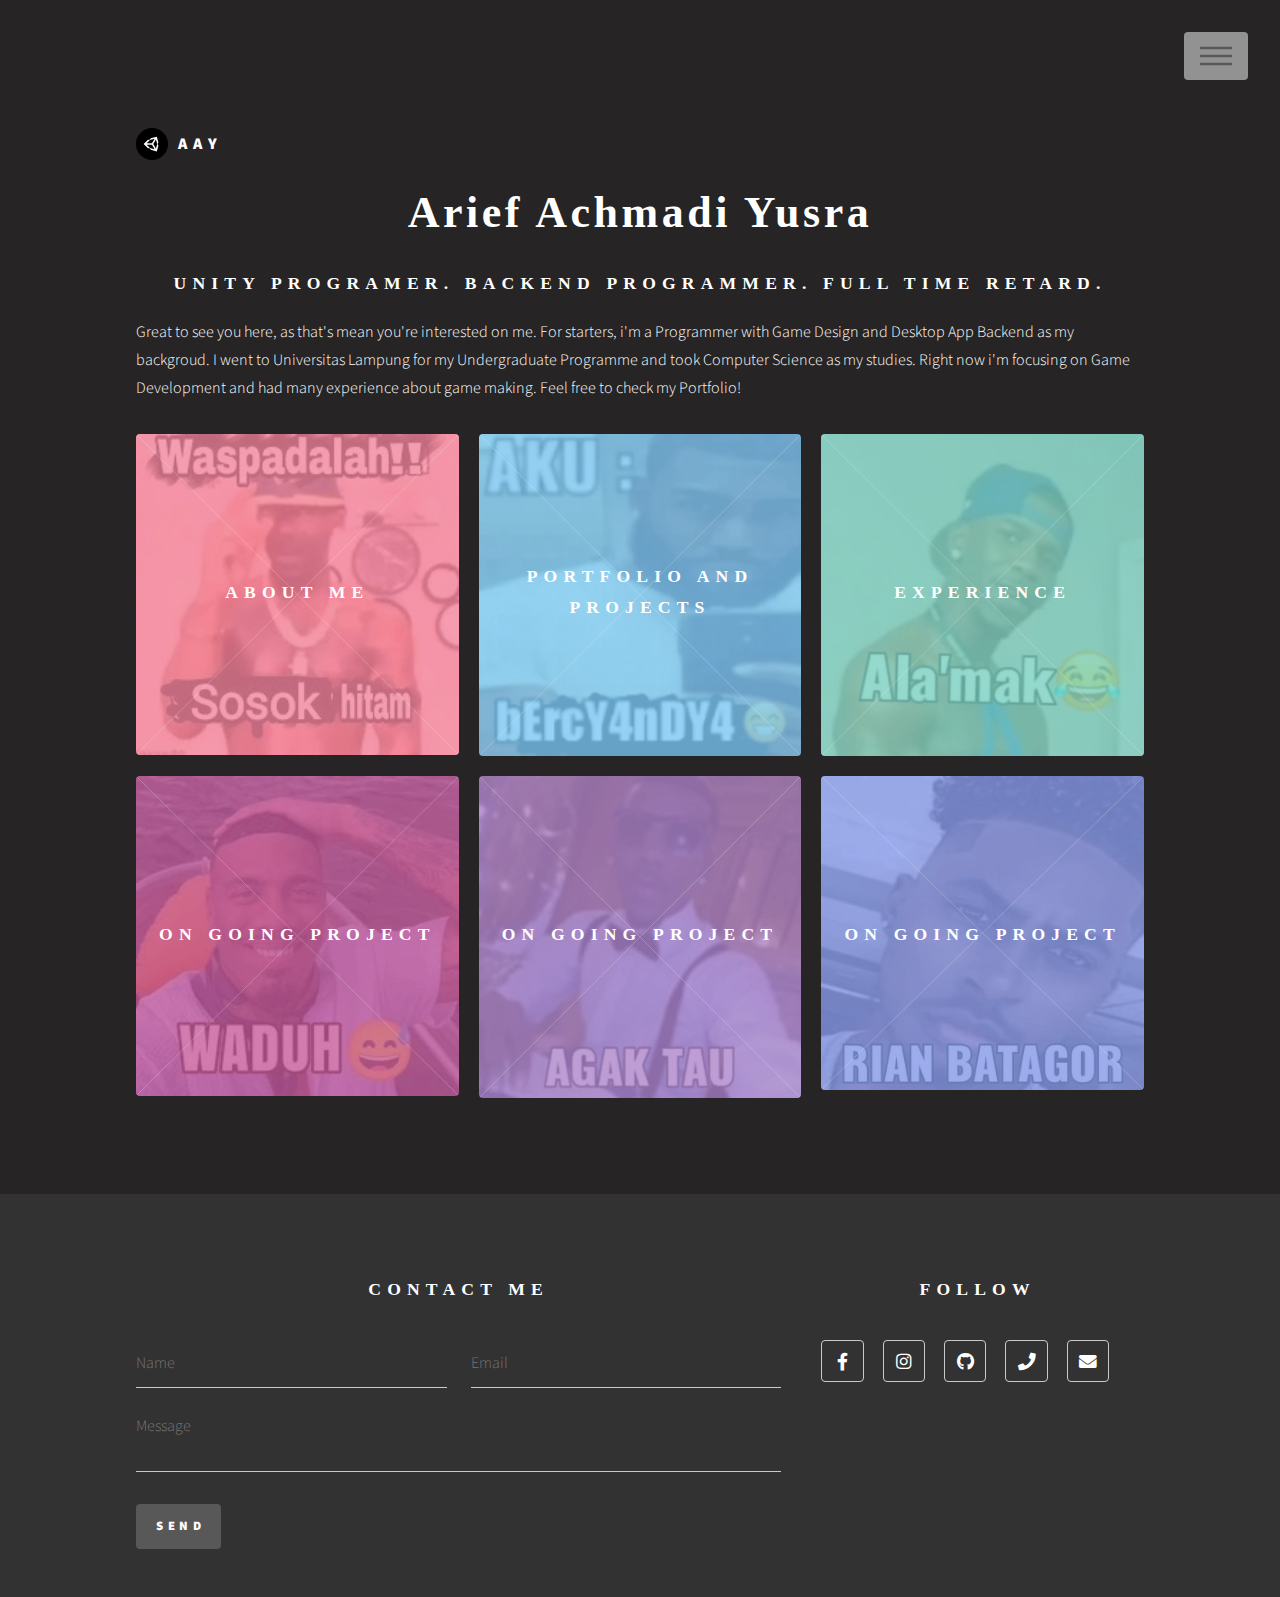
<file: index.html>
<!DOCTYPE HTML>
<!--
	Phantom by HTML5 UP
	html5up.net | @ajlkn
	Free for personal and commercial use under the CCA 3.0 license (html5up.net/license)
-->
<html>
	<head>
		<title>Arief Achmadi Yusra</title>
		<meta charset="utf-8" />
		<meta name="viewport" content="width=device-width, init	ial-scale=1, user-scalable=no" />
		<link rel="stylesheet" href="assets/css/main.css" />
		<noscript><link rel="stylesheet" href="assets/css/noscript.css" /></noscript>
	</head>
	<body class="is-preload">
		<!-- Wrapper -->
			<div id="wrapper">

				<!-- Header -->
					<header id="header">
						<div class="inner">

							<!-- Logo -->
								<a href="index.html" class="logo">
									<span class="symbol"><img src="images/logo.svg" alt="" /></span><span class="title">AAY</span>
								</a>

							<!-- Nav -->
								<nav>
									<ul>
										<li><a href="#menu">Menu</a></li>
									</ul>
								</nav>

						</div>
					</header>

				<!-- Menu -->
					<nav id="menu">
						<h2>Menu</h2>
						<ul>
							<li><a href="index.html">Home</a></li>
							<li><a href="projects.html">Projects & Portfolio</a></li>
							<li><a href="aboutme.html">About Me</a></li>
							<li><a href="experience.html">Experience</a></li>
							<!-- <li><a href="elements.html">Elements</a></li >-->
						</ul>
					</nav>

				<!-- Main -->
					<div id="main">
						<div class="inner">
							<header>
								<h1>Arief Achmadi Yusra</h1>
								<h2>Unity Programer. Backend Programmer. Full Time Retard.</h2>
								<p>Great to see you here, as that's mean you're interested on me. For starters, i'm a Programmer with Game Design and Desktop App Backend as my backgroud. I went to Universitas Lampung for my Undergraduate Programme and took Computer Science as my studies. Right now i'm focusing on Game Development and had many experience about game making. Feel free to check my Portfolio! </p>
							</header>
							<section class="tiles">
								<article class="style1">
									<span class="image">
										<img src="images/pic01.jpg" alt="" />
									</span>
									<a href="generic.html">
										<h2>About Me</h2>
										<div class="content">
											<p>Feels free if you want to know more about me</p>
										</div>
									</a>
								</article>
								<article class="style2">
									<span class="image">
										<img src="images/pic02.jpg" alt="" />
									</span>
									<a href="generic.html">
										<h2>Portfolio and Projects</h2>
										<div class="content">
											<p>See what i've done on my professional and free time</p>
										</div>
									</a>
								</article>
								<article class="style3">
									<span class="image">
										<img src="images/pic03.jpg" alt="" />
									</span>
									<a href="generic.html">
										<h2>Experience</h2>
										<div class="content">
											<p>List of my professional experience</p>
										</div>
									</a>
								</article>
								<article class="style4">
									<span class="image">
										<img src="images/pic04.jpg" alt="" />
									</span>
									<a href="generic.html">
										<h2>On Going Project</h2>
										<div class="content">
											<p>Under Development!</p>
										</div>
									</a>
								</article>
								<article class="style5">
									<span class="image">
										<img src="images/pic05.jpg" alt="" />
									</span>
									<a href="generic.html">
										<h2>On Going Project</h2>
										<div class="content">
											<p>Under Development!</p>
										</div>
									</a>
								</article>
								<article class="style6">
									<span class="image">
										<img src="images/pic06.jpg" alt="" />
									</span>
									<a href="generic.html">
										<h2>On Going Project</h2>
										<div class="content">
											<p>Under Development!</p>
										</div>
									</a>
								</article>
							</section>
						</div>
					</div>

				<!-- Footer -->
					<footer id="footer">
						<div class="inner">
							<section>
								<h2>Contact me</h2>
								<form method="post" action="#">
									<div class="fields">
										<div class="field half">
											<input type="text" name="name" id="name" placeholder="Name" />
										</div>
										<div class="field half">
											<input type="email" name="email" id="email" placeholder="Email" />
										</div>
										<div class="field">
											<textarea name="message" id="message" placeholder="Message"></textarea>
										</div>
									</div>
									<ul class="actions">
										<li><input type="submit" value="Send" class="primary" /></li>
									</ul>
								</form>
							</section>
							<section>
								<h2>Follow</h2>
								<ul class="icons">
									<li><a href="https://www.facebook.com/megumicatto/" class="icon brands style2 fa-facebook-f"><span class="label">Facebook</span></a></li>
									<li><a href="#" class="icon brands style2 fa-instagram"><span class="label">Instagram</span></a></li>
									<li><a href="https://github.com/arief4450" class="icon brands style2 fa-github"><span class="label">GitHub</span></a></li>
									<li><a href="#" class="icon solid style2 fa-phone"><span class="label">Phone</span></a></li>
									<li><a href="mailto:ariefachmadi@yahoo.co.id" class="icon solid style2 fa-envelope"><span class="label">Email</span></a></li>
								</ul>
							</section>
						</div>
					</footer>
				</div>

		<!-- Scripts -->
			<script src="assets/js/jquery.min.js"></script>
			<script src="assets/js/browser.min.js"></script>
			<script src="assets/js/breakpoints.min.js"></script>
			<script src="assets/js/util.js"></script>
			<script src="assets/js/main.js"></script>

	</body>
</html>
</file>
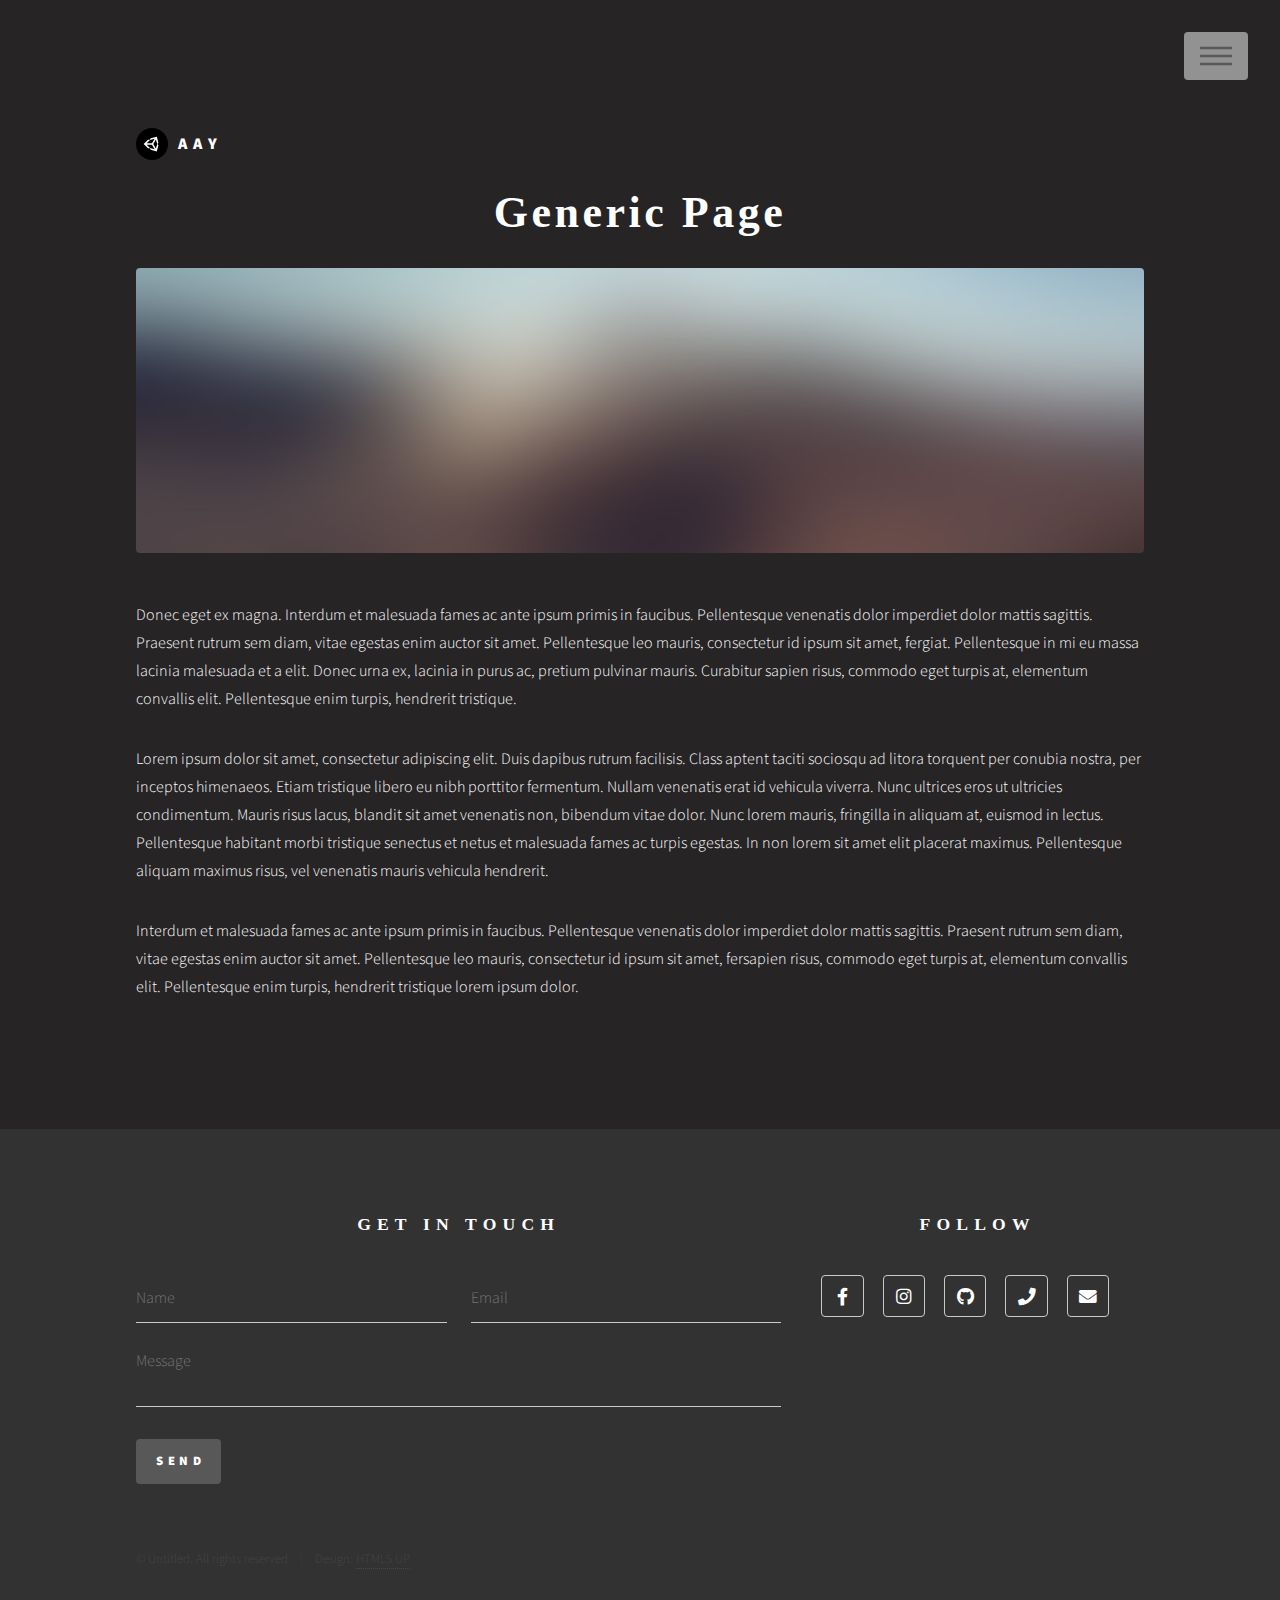
<file: aboutme.html>
<!DOCTYPE HTML>
<!--
	Phantom by HTML5 UP
	html5up.net | @ajlkn
	Free for personal and commercial use under the CCA 3.0 license (html5up.net/license)
-->
<html>
	<head>
		<title>About Me</title>
		<meta charset="utf-8" />
		<meta name="viewport" content="width=device-width, initial-scale=1, user-scalable=no" />
		<link rel="stylesheet" href="assets/css/main.css" />
		<noscript><link rel="stylesheet" href="assets/css/noscript.css" /></noscript>
	</head>
	<body class="is-preload">
		<!-- Wrapper -->
			<div id="wrapper">

				<!-- Header -->
					<header id="header">
						<div class="inner">

							<!-- Logo -->
								<a href="index.html" class="logo">
									<span class="symbol"><img src="images/logo.svg" alt="" /></span><span class="title">AAY</span>
								</a>

							<!-- Nav -->
								<nav>
									<ul>
										<li><a href="#menu">Menu</a></li>
									</ul>
								</nav>

						</div>
					</header>

				<!-- Menu -->
					<nav id="menu">
						<h2>Menu</h2>
						<ul>
							<li><a href="index.html">Home</a></li>
							<li><a href="projects.html">Projects & Portfolio</a></li>
							<li><a href="aboutme.html">About Me</a></li>
							<li><a href="experience.html">Experience</a></li>
							<!-- <li><a href="elements.html">Elements</a></li >-->
						</ul>
					</nav>

				<!-- Main -->
					<div id="main">
						<div class="inner">
							<h1>Generic Page</h1>
							<span class="image main"><img src="images/pic13.jpg" alt="" /></span>
							<p>Donec eget ex magna. Interdum et malesuada fames ac ante ipsum primis in faucibus. Pellentesque venenatis dolor imperdiet dolor mattis sagittis. Praesent rutrum sem diam, vitae egestas enim auctor sit amet. Pellentesque leo mauris, consectetur id ipsum sit amet, fergiat. Pellentesque in mi eu massa lacinia malesuada et a elit. Donec urna ex, lacinia in purus ac, pretium pulvinar mauris. Curabitur sapien risus, commodo eget turpis at, elementum convallis elit. Pellentesque enim turpis, hendrerit tristique.</p>
							<p>Lorem ipsum dolor sit amet, consectetur adipiscing elit. Duis dapibus rutrum facilisis. Class aptent taciti sociosqu ad litora torquent per conubia nostra, per inceptos himenaeos. Etiam tristique libero eu nibh porttitor fermentum. Nullam venenatis erat id vehicula viverra. Nunc ultrices eros ut ultricies condimentum. Mauris risus lacus, blandit sit amet venenatis non, bibendum vitae dolor. Nunc lorem mauris, fringilla in aliquam at, euismod in lectus. Pellentesque habitant morbi tristique senectus et netus et malesuada fames ac turpis egestas. In non lorem sit amet elit placerat maximus. Pellentesque aliquam maximus risus, vel venenatis mauris vehicula hendrerit.</p>
							<p>Interdum et malesuada fames ac ante ipsum primis in faucibus. Pellentesque venenatis dolor imperdiet dolor mattis sagittis. Praesent rutrum sem diam, vitae egestas enim auctor sit amet. Pellentesque leo mauris, consectetur id ipsum sit amet, fersapien risus, commodo eget turpis at, elementum convallis elit. Pellentesque enim turpis, hendrerit tristique lorem ipsum dolor.</p>
						</div>
					</div>

				<!-- Footer -->
					<footer id="footer">
						<div class="inner">
							<section>
								<h2>Get in touch</h2>
								<form method="post" action="#">
									<div class="fields">
										<div class="field half">
											<input type="text" name="name" id="name" placeholder="Name" />
										</div>
										<div class="field half">
											<input type="email" name="email" id="email" placeholder="Email" />
										</div>
										<div class="field">
											<textarea name="message" id="message" placeholder="Message"></textarea>
										</div>
									</div>
									<ul class="actions">
										<li><input type="submit" value="Send" class="primary" /></li>
									</ul>
								</form>
							</section>
							<section>
								<h2>Follow</h2>
								<ul class="icons">
									<li><a href="https://www.facebook.com/megumicatto/" class="icon brands style2 fa-facebook-f"><span class="label">Facebook</span></a></li>
									<li><a href="#" class="icon brands style2 fa-instagram"><span class="label">Instagram</span></a></li>
									<li><a href="https://github.com/arief4450" class="icon brands style2 fa-github"><span class="label">GitHub</span></a></li>
									<li><a href="#" class="icon solid style2 fa-phone"><span class="label">Phone</span></a></li>
									<li><a href="mailto:ariefachmadi@yahoo.co.id" class="icon solid style2 fa-envelope"><span class="label">Email</span></a></li>
								</ul>
							</section>
							<ul class="copyright">
								<li>&copy; Untitled. All rights reserved</li><li>Design: <a href="http://html5up.net">HTML5 UP</a></li>
							</ul>
						</div>
					</footer>

			</div>

		<!-- Scripts -->
			<script src="assets/js/jquery.min.js"></script>
			<script src="assets/js/browser.min.js"></script>
			<script src="assets/js/breakpoints.min.js"></script>
			<script src="assets/js/util.js"></script>
			<script src="assets/js/main.js"></script>

	</body>
</html>
</file>
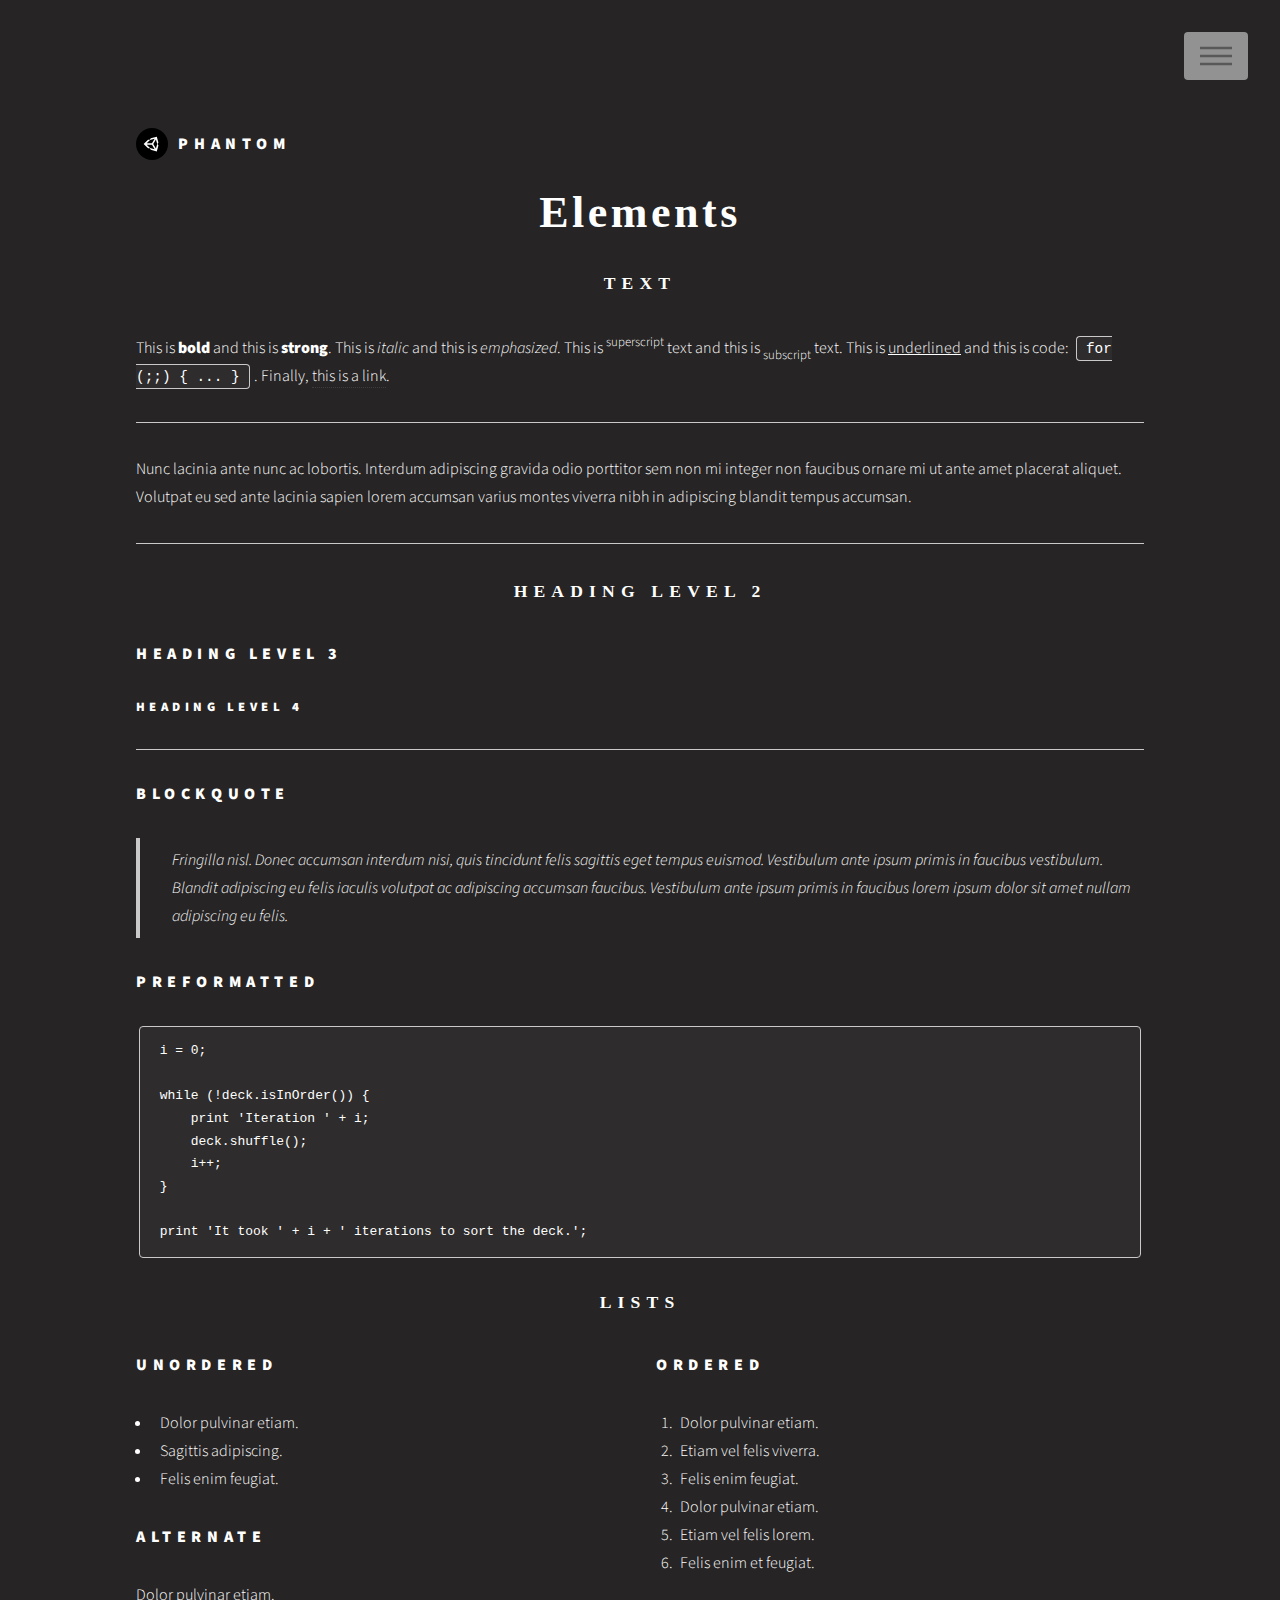
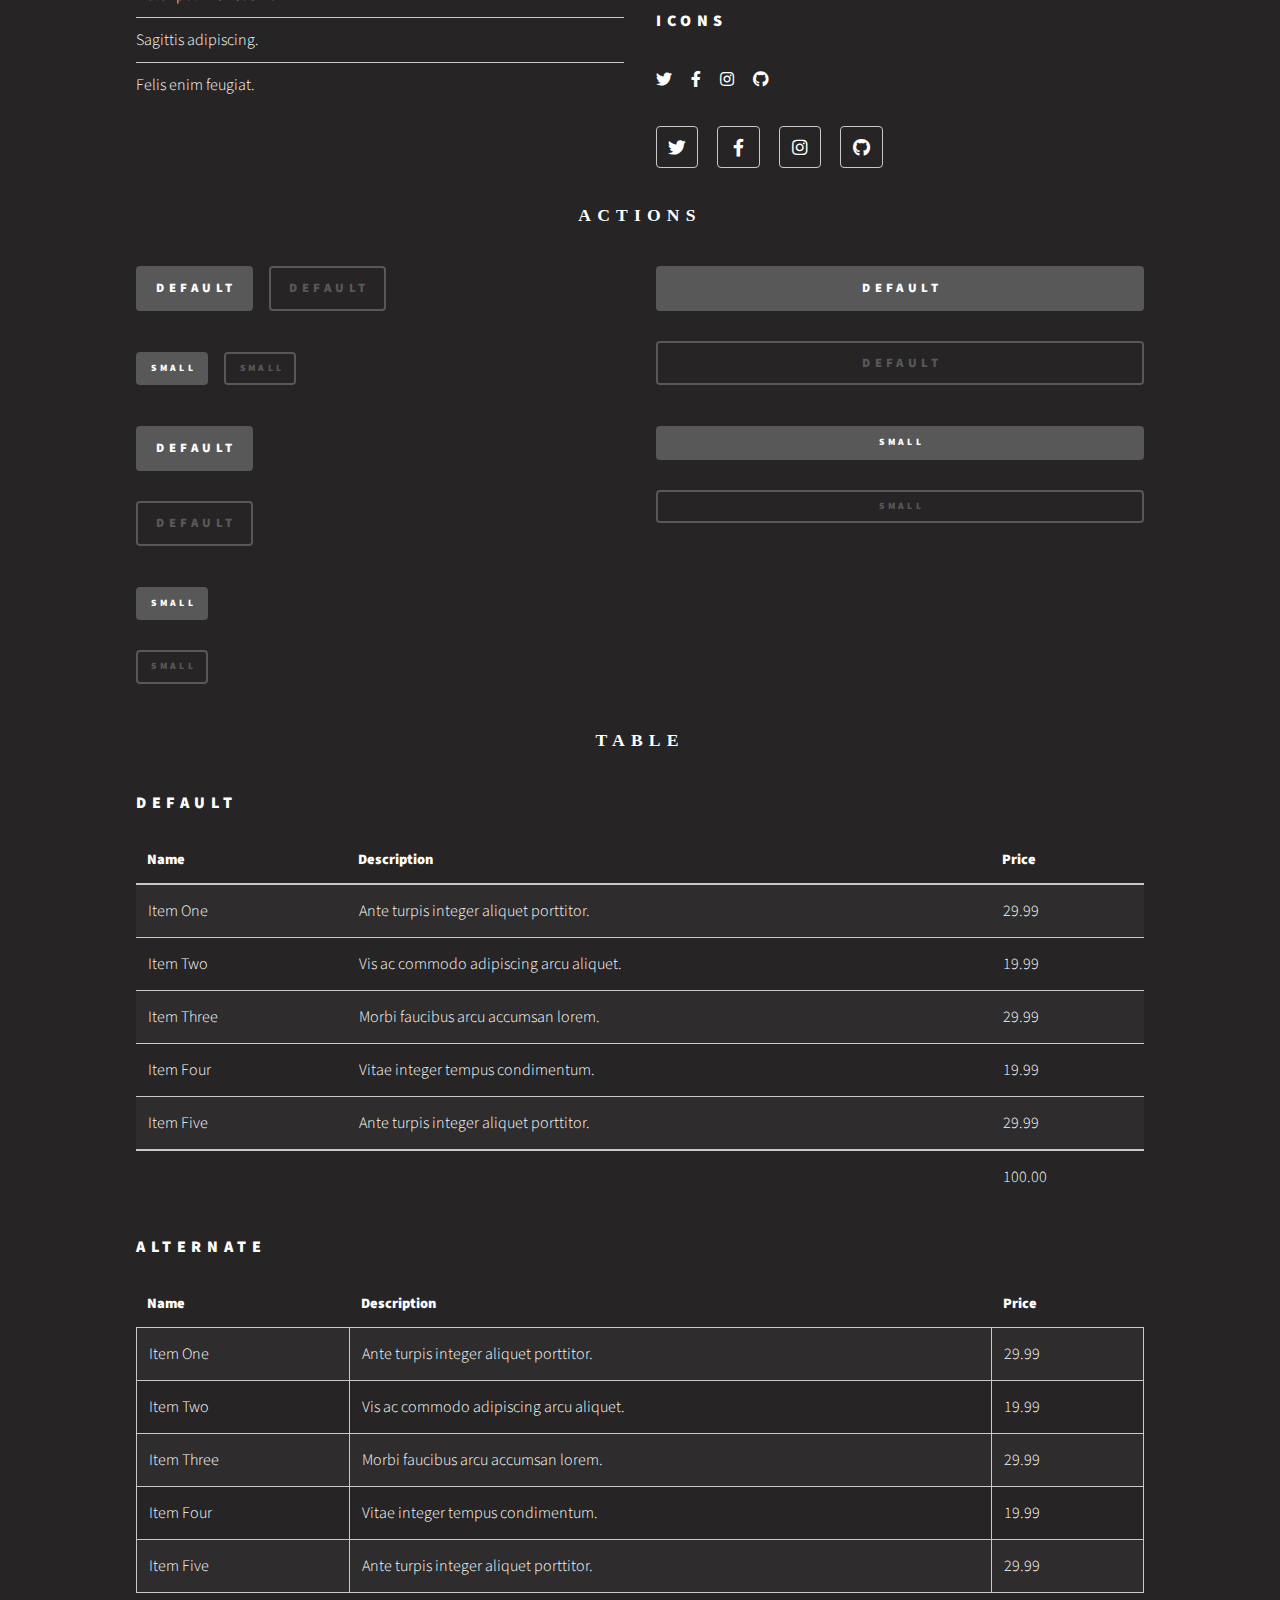
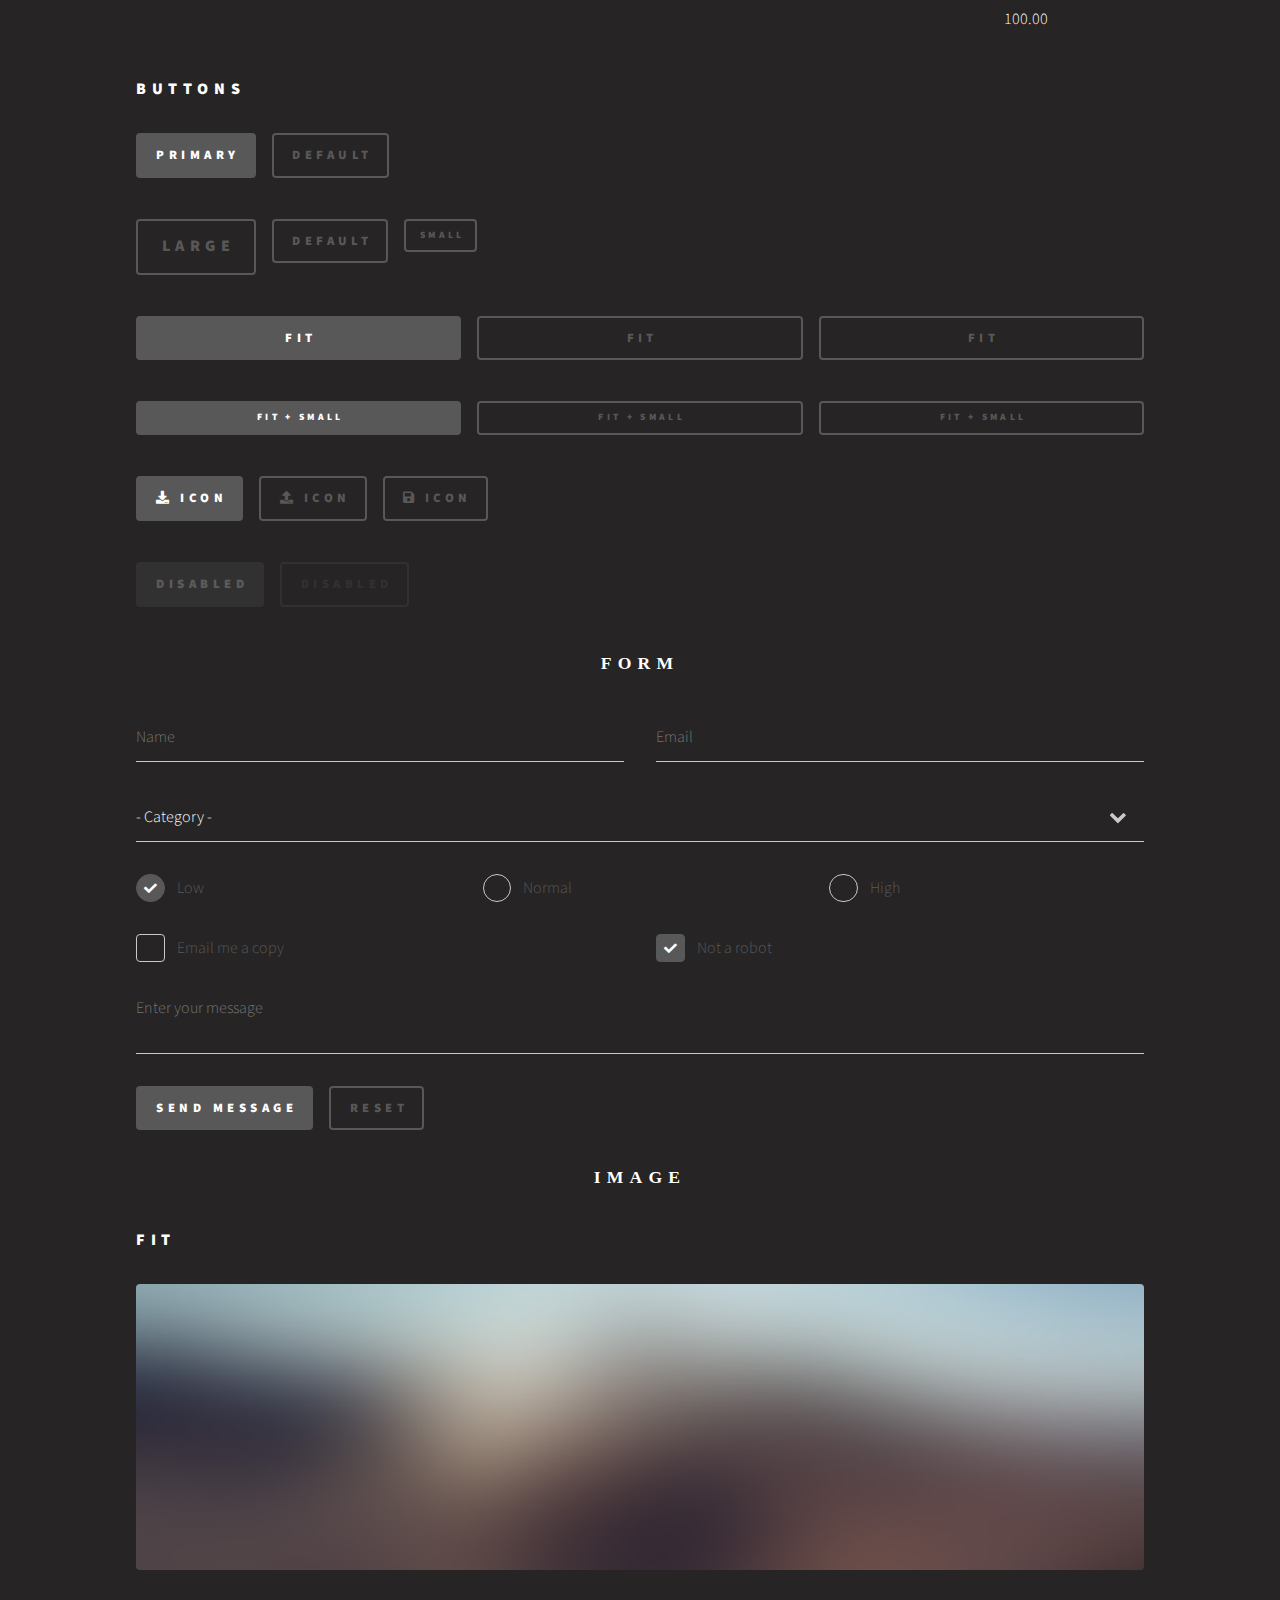
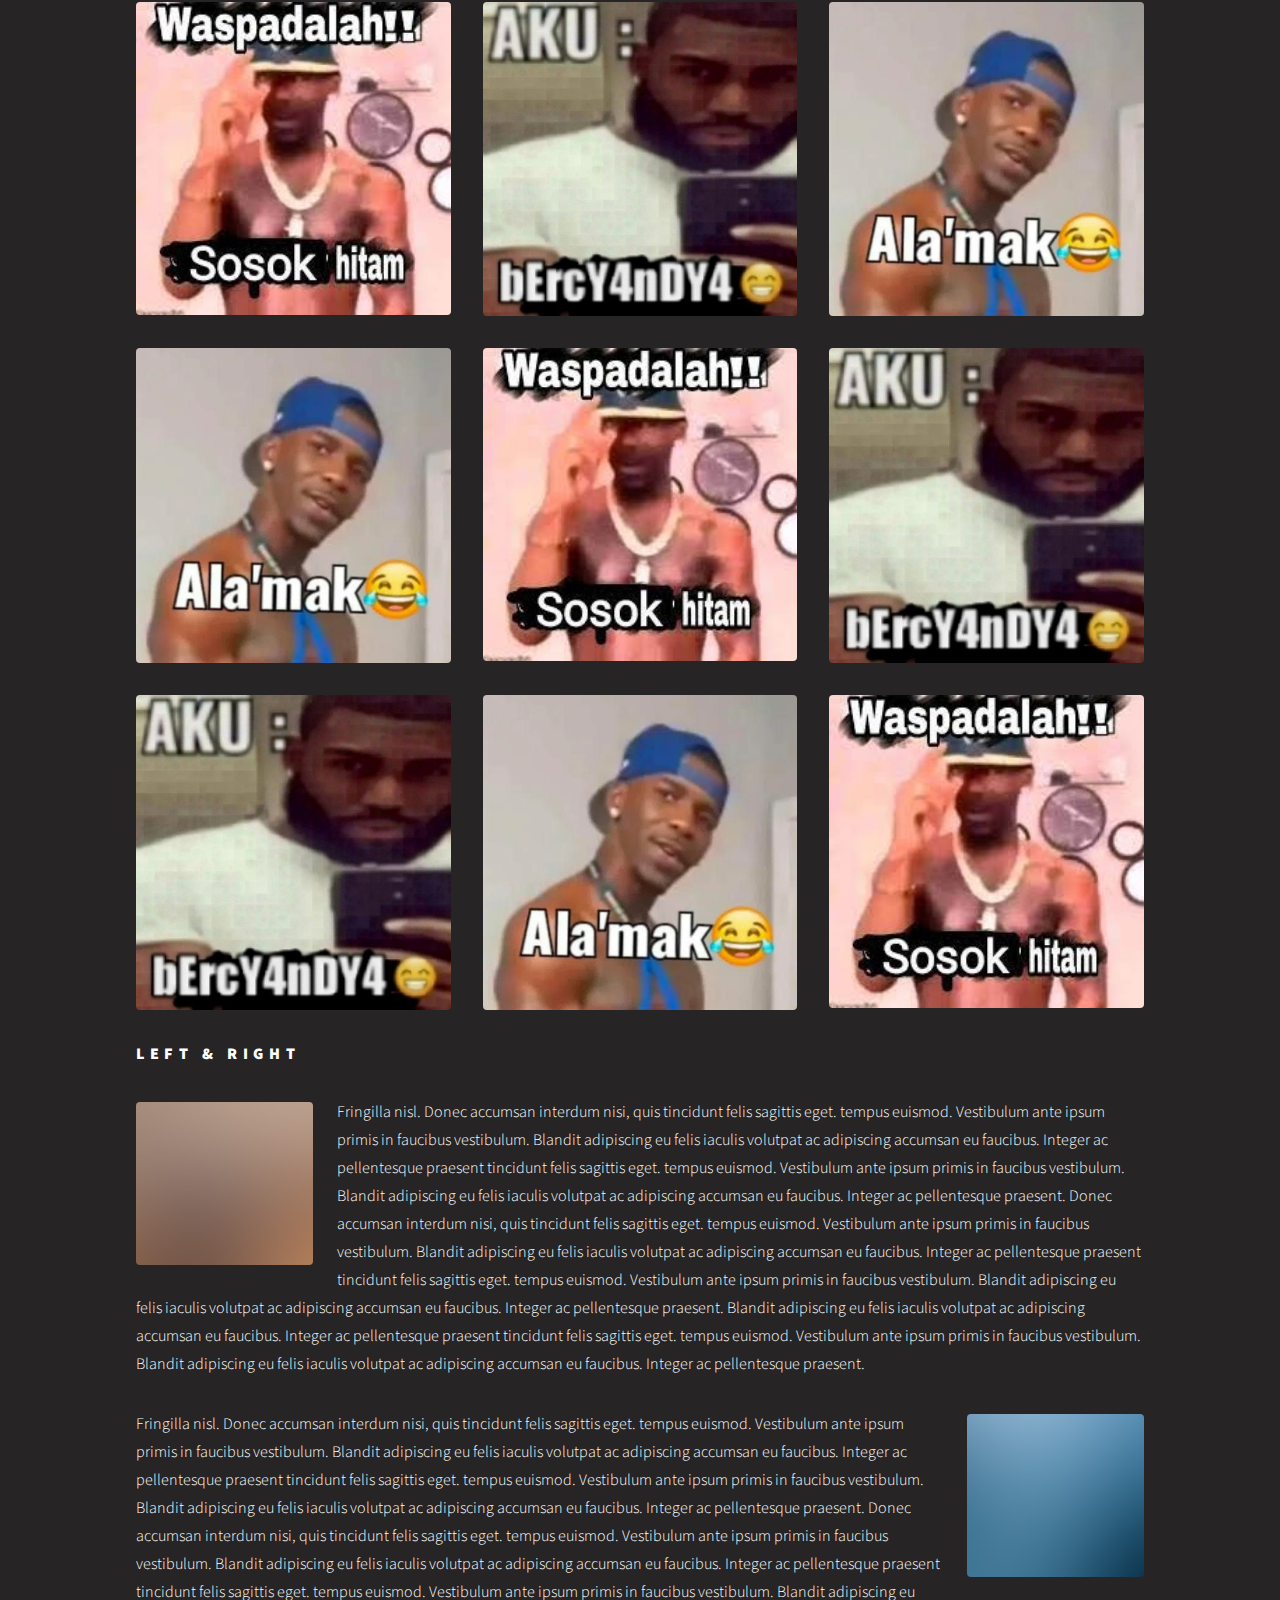
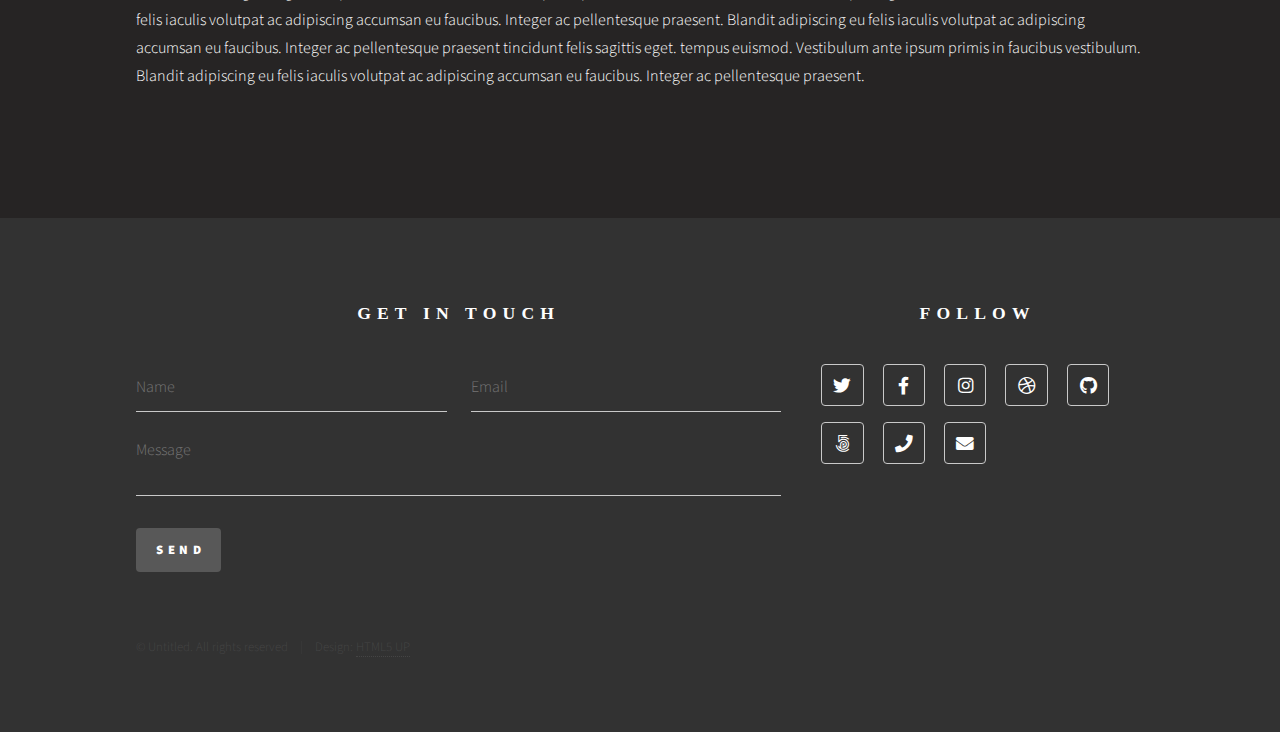
<file: elements.html>
<!DOCTYPE HTML>
<!--
	Phantom by HTML5 UP
	html5up.net | @ajlkn
	Free for personal and commercial use under the CCA 3.0 license (html5up.net/license)
-->
<html>
	<head>
		<title>Elements - Phantom by HTML5 UP</title>
		<meta charset="utf-8" />
		<meta name="viewport" content="width=device-width, initial-scale=1, user-scalable=no" />
		<link rel="stylesheet" href="assets/css/main.css" />
		<noscript><link rel="stylesheet" href="assets/css/noscript.css" /></noscript>
	</head>
	<body class="is-preload">
		<!-- Wrapper -->
			<div id="wrapper">

				<!-- Header -->
					<header id="header">
						<div class="inner">

							<!-- Logo -->
								<a href="index.html" class="logo">
									<span class="symbol"><img src="images/logo.svg" alt="" /></span><span class="title">Phantom</span>
								</a>

							<!-- Nav -->
								<nav>
									<ul>
										<li><a href="#menu">Menu</a></li>
									</ul>
								</nav>

						</div>
					</header>

				<!-- Menu -->
					<nav id="menu">
						<h2>Menu</h2>
						<ul>
							<li><a href="index.html">Home</a></li>
							<li><a href="projects.html">Projects & Portfolio</a></li>
							<li><a href="aboutme.html">About Me</a></li>
							<li><a href="experience.html">Experience</a></li>
							<!-- <li><a href="elements.html">Elements</a></li >-->
						</ul>
					</nav>

				<!-- Main -->
					<div id="main">
						<div class="inner">
							<h1>Elements</h1>

							<!-- Text -->
								<section>
									<h2>Text</h2>
									<p>This is <b>bold</b> and this is <strong>strong</strong>. This is <i>italic</i> and this is <em>emphasized</em>.
									This is <sup>superscript</sup> text and this is <sub>subscript</sub> text.
									This is <u>underlined</u> and this is code: <code>for (;;) { ... }</code>. Finally, <a href="#">this is a link</a>.</p>
									<hr />
									<p>Nunc lacinia ante nunc ac lobortis. Interdum adipiscing gravida odio porttitor sem non mi integer non faucibus ornare mi ut ante amet placerat aliquet. Volutpat eu sed ante lacinia sapien lorem accumsan varius montes viverra nibh in adipiscing blandit tempus accumsan.</p>
									<hr />
									<h2>Heading Level 2</h2>
									<h3>Heading Level 3</h3>
									<h4>Heading Level 4</h4>
									<hr />
									<h3>Blockquote</h3>
									<blockquote>Fringilla nisl. Donec accumsan interdum nisi, quis tincidunt felis sagittis eget tempus euismod. Vestibulum ante ipsum primis in faucibus vestibulum. Blandit adipiscing eu felis iaculis volutpat ac adipiscing accumsan faucibus. Vestibulum ante ipsum primis in faucibus lorem ipsum dolor sit amet nullam adipiscing eu felis.</blockquote>
									<h3>Preformatted</h3>
									<pre><code>i = 0;

while (!deck.isInOrder()) {
    print 'Iteration ' + i;
    deck.shuffle();
    i++;
}

print 'It took ' + i + ' iterations to sort the deck.';</code></pre>
								</section>

							<!-- Lists -->
								<section>
									<h2>Lists</h2>
									<div class="row">
										<div class="col-6 col-12-medium">
											<h3>Unordered</h3>
											<ul>
												<li>Dolor pulvinar etiam.</li>
												<li>Sagittis adipiscing.</li>
												<li>Felis enim feugiat.</li>
											</ul>
											<h3>Alternate</h3>
											<ul class="alt">
												<li>Dolor pulvinar etiam.</li>
												<li>Sagittis adipiscing.</li>
												<li>Felis enim feugiat.</li>
											</ul>
										</div>
										<div class="col-6 col-12-medium">
											<h3>Ordered</h3>
											<ol>
												<li>Dolor pulvinar etiam.</li>
												<li>Etiam vel felis viverra.</li>
												<li>Felis enim feugiat.</li>
												<li>Dolor pulvinar etiam.</li>
												<li>Etiam vel felis lorem.</li>
												<li>Felis enim et feugiat.</li>
											</ol>
											<h3>Icons</h3>
											<ul class="icons">
												<li><a href="#" class="icon brands style1 fa-twitter"><span class="label">Twitter</span></a></li>
												<li><a href="#" class="icon brands style1 fa-facebook-f"><span class="label">Facebook</span></a></li>
												<li><a href="#" class="icon brands style1 fa-instagram"><span class="label">Instagram</span></a></li>
												<li><a href="#" class="icon brands style1 fa-github"><span class="label">Github</span></a></li>
											</ul>
											<ul class="icons">
												<li><a href="#" class="icon brands style2 fa-twitter"><span class="label">Twitter</span></a></li>
												<li><a href="#" class="icon brands style2 fa-facebook-f"><span class="label">Facebook</span></a></li>
												<li><a href="#" class="icon brands style2 fa-instagram"><span class="label">Instagram</span></a></li>
												<li><a href="#" class="icon brands style2 fa-github"><span class="label">Github</span></a></li>
											</ul>
										</div>
									</div>
									<h2>Actions</h2>
									<div class="row">
										<div class="col-6 col-12-medium">
											<ul class="actions">
												<li><a href="#" class="button primary">Default</a></li>
												<li><a href="#" class="button">Default</a></li>
											</ul>
											<ul class="actions small">
												<li><a href="#" class="button primary small">Small</a></li>
												<li><a href="#" class="button small">Small</a></li>
											</ul>
											<ul class="actions stacked">
												<li><a href="#" class="button primary">Default</a></li>
												<li><a href="#" class="button">Default</a></li>
											</ul>
											<ul class="actions stacked">
												<li><a href="#" class="button primary small">Small</a></li>
												<li><a href="#" class="button small">Small</a></li>
											</ul>
										</div>
										<div class="col-6 col-12-medium">
											<ul class="actions stacked">
												<li><a href="#" class="button primary fit">Default</a></li>
												<li><a href="#" class="button fit">Default</a></li>
											</ul>
											<ul class="actions stacked">
												<li><a href="#" class="button primary small fit">Small</a></li>
												<li><a href="#" class="button small fit">Small</a></li>
											</ul>
										</div>
									</div>
								</section>

							<!-- Table -->
								<section>
									<h2>Table</h2>
									<h3>Default</h3>
									<div class="table-wrapper">
										<table>
											<thead>
												<tr>
													<th>Name</th>
													<th>Description</th>
													<th>Price</th>
												</tr>
											</thead>
											<tbody>
												<tr>
													<td>Item One</td>
													<td>Ante turpis integer aliquet porttitor.</td>
													<td>29.99</td>
												</tr>
												<tr>
													<td>Item Two</td>
													<td>Vis ac commodo adipiscing arcu aliquet.</td>
													<td>19.99</td>
												</tr>
												<tr>
													<td>Item Three</td>
													<td> Morbi faucibus arcu accumsan lorem.</td>
													<td>29.99</td>
												</tr>
												<tr>
													<td>Item Four</td>
													<td>Vitae integer tempus condimentum.</td>
													<td>19.99</td>
												</tr>
												<tr>
													<td>Item Five</td>
													<td>Ante turpis integer aliquet porttitor.</td>
													<td>29.99</td>
												</tr>
											</tbody>
											<tfoot>
												<tr>
													<td colspan="2"></td>
													<td>100.00</td>
												</tr>
											</tfoot>
										</table>
									</div>

									<h3>Alternate</h3>
									<div class="table-wrapper">
										<table class="alt">
											<thead>
												<tr>
													<th>Name</th>
													<th>Description</th>
													<th>Price</th>
												</tr>
											</thead>
											<tbody>
												<tr>
													<td>Item One</td>
													<td>Ante turpis integer aliquet porttitor.</td>
													<td>29.99</td>
												</tr>
												<tr>
													<td>Item Two</td>
													<td>Vis ac commodo adipiscing arcu aliquet.</td>
													<td>19.99</td>
												</tr>
												<tr>
													<td>Item Three</td>
													<td> Morbi faucibus arcu accumsan lorem.</td>
													<td>29.99</td>
												</tr>
												<tr>
													<td>Item Four</td>
													<td>Vitae integer tempus condimentum.</td>
													<td>19.99</td>
												</tr>
												<tr>
													<td>Item Five</td>
													<td>Ante turpis integer aliquet porttitor.</td>
													<td>29.99</td>
												</tr>
											</tbody>
											<tfoot>
												<tr>
													<td colspan="2"></td>
													<td>100.00</td>
												</tr>
											</tfoot>
										</table>
									</div>
								</section>

							<!-- Buttons -->
								<section>
									<h3>Buttons</h3>
									<ul class="actions">
										<li><a href="#" class="button primary">Primary</a></li>
										<li><a href="#" class="button">Default</a></li>
									</ul>
									<ul class="actions">
										<li><a href="#" class="button large">Large</a></li>
										<li><a href="#" class="button">Default</a></li>
										<li><a href="#" class="button small">Small</a></li>
									</ul>
									<ul class="actions fit">
										<li><a href="#" class="button primary fit">Fit</a></li>
										<li><a href="#" class="button fit">Fit</a></li>
										<li><a href="#" class="button fit">Fit</a></li>
									</ul>
									<ul class="actions fit small">
										<li><a href="#" class="button primary fit small">Fit + Small</a></li>
										<li><a href="#" class="button fit small">Fit + Small</a></li>
										<li><a href="#" class="button fit small">Fit + Small</a></li>
									</ul>
									<ul class="actions">
										<li><a href="#" class="button primary icon solid fa-download">Icon</a></li>
										<li><a href="#" class="button icon solid fa-upload">Icon</a></li>
										<li><a href="#" class="button icon solid fa-save">Icon</a></li>
									</ul>
									<ul class="actions">
										<li><span class="button primary disabled">Disabled</span></li>
										<li><span class="button disabled">Disabled</span></li>
									</ul>
								</section>

							<!-- Form -->
								<section>
									<h2>Form</h2>
									<form method="post" action="#">
										<div class="row gtr-uniform">
											<div class="col-6 col-12-xsmall">
												<input type="text" name="demo-name" id="demo-name" value="" placeholder="Name" />
											</div>
											<div class="col-6 col-12-xsmall">
												<input type="email" name="demo-email" id="demo-email" value="" placeholder="Email" />
											</div>
											<div class="col-12">
												<select name="demo-category" id="demo-category">
													<option value="">- Category -</option>
													<option value="1">Manufacturing</option>
													<option value="1">Shipping</option>
													<option value="1">Administration</option>
													<option value="1">Human Resources</option>
												</select>
											</div>
											<div class="col-4 col-12-small">
												<input type="radio" id="demo-priority-low" name="demo-priority" checked>
												<label for="demo-priority-low">Low</label>
											</div>
											<div class="col-4 col-12-small">
												<input type="radio" id="demo-priority-normal" name="demo-priority">
												<label for="demo-priority-normal">Normal</label>
											</div>
											<div class="col-4 col-12-small">
												<input type="radio" id="demo-priority-high" name="demo-priority">
												<label for="demo-priority-high">High</label>
											</div>
											<div class="col-6 col-12-small">
												<input type="checkbox" id="demo-copy" name="demo-copy">
												<label for="demo-copy">Email me a copy</label>
											</div>
											<div class="col-6 col-12-small">
												<input type="checkbox" id="demo-human" name="demo-human" checked>
												<label for="demo-human">Not a robot</label>
											</div>
											<div class="col-12">
												<textarea name="demo-message" id="demo-message" placeholder="Enter your message" rows="6"></textarea>
											</div>
											<div class="col-12">
												<ul class="actions">
													<li><input type="submit" value="Send Message" class="primary" /></li>
													<li><input type="reset" value="Reset" /></li>
												</ul>
											</div>
										</div>
									</form>
								</section>

							<!-- Image -->
								<section>
									<h2>Image</h2>
									<h3>Fit</h3>
									<div class="box alt">
										<div class="row gtr-uniform">
											<div class="col-12"><span class="image fit"><img src="images/pic13.jpg" alt="" /></span></div>
											<div class="col-4"><span class="image fit"><img src="images/pic01.jpg" alt="" /></span></div>
											<div class="col-4"><span class="image fit"><img src="images/pic02.jpg" alt="" /></span></div>
											<div class="col-4"><span class="image fit"><img src="images/pic03.jpg" alt="" /></span></div>
											<div class="col-4"><span class="image fit"><img src="images/pic03.jpg" alt="" /></span></div>
											<div class="col-4"><span class="image fit"><img src="images/pic01.jpg" alt="" /></span></div>
											<div class="col-4"><span class="image fit"><img src="images/pic02.jpg" alt="" /></span></div>
											<div class="col-4"><span class="image fit"><img src="images/pic02.jpg" alt="" /></span></div>
											<div class="col-4"><span class="image fit"><img src="images/pic03.jpg" alt="" /></span></div>
											<div class="col-4"><span class="image fit"><img src="images/pic01.jpg" alt="" /></span></div>
										</div>
									</div>
									<h3>Left &amp; Right</h3>
									<p><span class="image left"><img src="images/pic14.jpg" alt="" /></span>Fringilla nisl. Donec accumsan interdum nisi, quis tincidunt felis sagittis eget. tempus euismod. Vestibulum ante ipsum primis in faucibus vestibulum. Blandit adipiscing eu felis iaculis volutpat ac adipiscing accumsan eu faucibus. Integer ac pellentesque praesent tincidunt felis sagittis eget. tempus euismod. Vestibulum ante ipsum primis in faucibus vestibulum. Blandit adipiscing eu felis iaculis volutpat ac adipiscing accumsan eu faucibus. Integer ac pellentesque praesent. Donec accumsan interdum nisi, quis tincidunt felis sagittis eget. tempus euismod. Vestibulum ante ipsum primis in faucibus vestibulum. Blandit adipiscing eu felis iaculis volutpat ac adipiscing accumsan eu faucibus. Integer ac pellentesque praesent tincidunt felis sagittis eget. tempus euismod. Vestibulum ante ipsum primis in faucibus vestibulum. Blandit adipiscing eu felis iaculis volutpat ac adipiscing accumsan eu faucibus. Integer ac pellentesque praesent. Blandit adipiscing eu felis iaculis volutpat ac adipiscing accumsan eu faucibus. Integer ac pellentesque praesent tincidunt felis sagittis eget. tempus euismod. Vestibulum ante ipsum primis in faucibus vestibulum. Blandit adipiscing eu felis iaculis volutpat ac adipiscing accumsan eu faucibus. Integer ac pellentesque praesent.</p>
									<p><span class="image right"><img src="images/pic15.jpg" alt="" /></span>Fringilla nisl. Donec accumsan interdum nisi, quis tincidunt felis sagittis eget. tempus euismod. Vestibulum ante ipsum primis in faucibus vestibulum. Blandit adipiscing eu felis iaculis volutpat ac adipiscing accumsan eu faucibus. Integer ac pellentesque praesent tincidunt felis sagittis eget. tempus euismod. Vestibulum ante ipsum primis in faucibus vestibulum. Blandit adipiscing eu felis iaculis volutpat ac adipiscing accumsan eu faucibus. Integer ac pellentesque praesent. Donec accumsan interdum nisi, quis tincidunt felis sagittis eget. tempus euismod. Vestibulum ante ipsum primis in faucibus vestibulum. Blandit adipiscing eu felis iaculis volutpat ac adipiscing accumsan eu faucibus. Integer ac pellentesque praesent tincidunt felis sagittis eget. tempus euismod. Vestibulum ante ipsum primis in faucibus vestibulum. Blandit adipiscing eu felis iaculis volutpat ac adipiscing accumsan eu faucibus. Integer ac pellentesque praesent. Blandit adipiscing eu felis iaculis volutpat ac adipiscing accumsan eu faucibus. Integer ac pellentesque praesent tincidunt felis sagittis eget. tempus euismod. Vestibulum ante ipsum primis in faucibus vestibulum. Blandit adipiscing eu felis iaculis volutpat ac adipiscing accumsan eu faucibus. Integer ac pellentesque praesent.</p>
								</section>

						</div>
					</div>

				<!-- Footer -->
					<footer id="footer">
						<div class="inner">
							<section>
								<h2>Get in touch</h2>
								<form method="post" action="#">
									<div class="fields">
										<div class="field half">
											<input type="text" name="name" id="name" placeholder="Name" />
										</div>
										<div class="field half">
											<input type="email" name="email" id="email" placeholder="Email" />
										</div>
										<div class="field">
											<textarea name="message" id="message" placeholder="Message"></textarea>
										</div>
									</div>
									<ul class="actions">
										<li><input type="submit" value="Send" class="primary" /></li>
									</ul>
								</form>
							</section>
							<section>
								<h2>Follow</h2>
								<ul class="icons">
									<li><a href="#" class="icon brands style2 fa-twitter"><span class="label">Twitter</span></a></li>
									<li><a href="#" class="icon brands style2 fa-facebook-f"><span class="label">Facebook</span></a></li>
									<li><a href="#" class="icon brands style2 fa-instagram"><span class="label">Instagram</span></a></li>
									<li><a href="#" class="icon brands style2 fa-dribbble"><span class="label">Dribbble</span></a></li>
									<li><a href="#" class="icon brands style2 fa-github"><span class="label">GitHub</span></a></li>
									<li><a href="#" class="icon brands style2 fa-500px"><span class="label">500px</span></a></li>
									<li><a href="#" class="icon solid style2 fa-phone"><span class="label">Phone</span></a></li>
									<li><a href="#" class="icon solid style2 fa-envelope"><span class="label">Email</span></a></li>
								</ul>
							</section>
							<ul class="copyright">
								<li>&copy; Untitled. All rights reserved</li><li>Design: <a href="http://html5up.net">HTML5 UP</a></li>
							</ul>
						</div>
					</footer>

			</div>

		<!-- Scripts -->
			<script src="assets/js/jquery.min.js"></script>
			<script src="assets/js/browser.min.js"></script>
			<script src="assets/js/breakpoints.min.js"></script>
			<script src="assets/js/util.js"></script>
			<script src="assets/js/main.js"></script>

	</body>
</html>
</file>
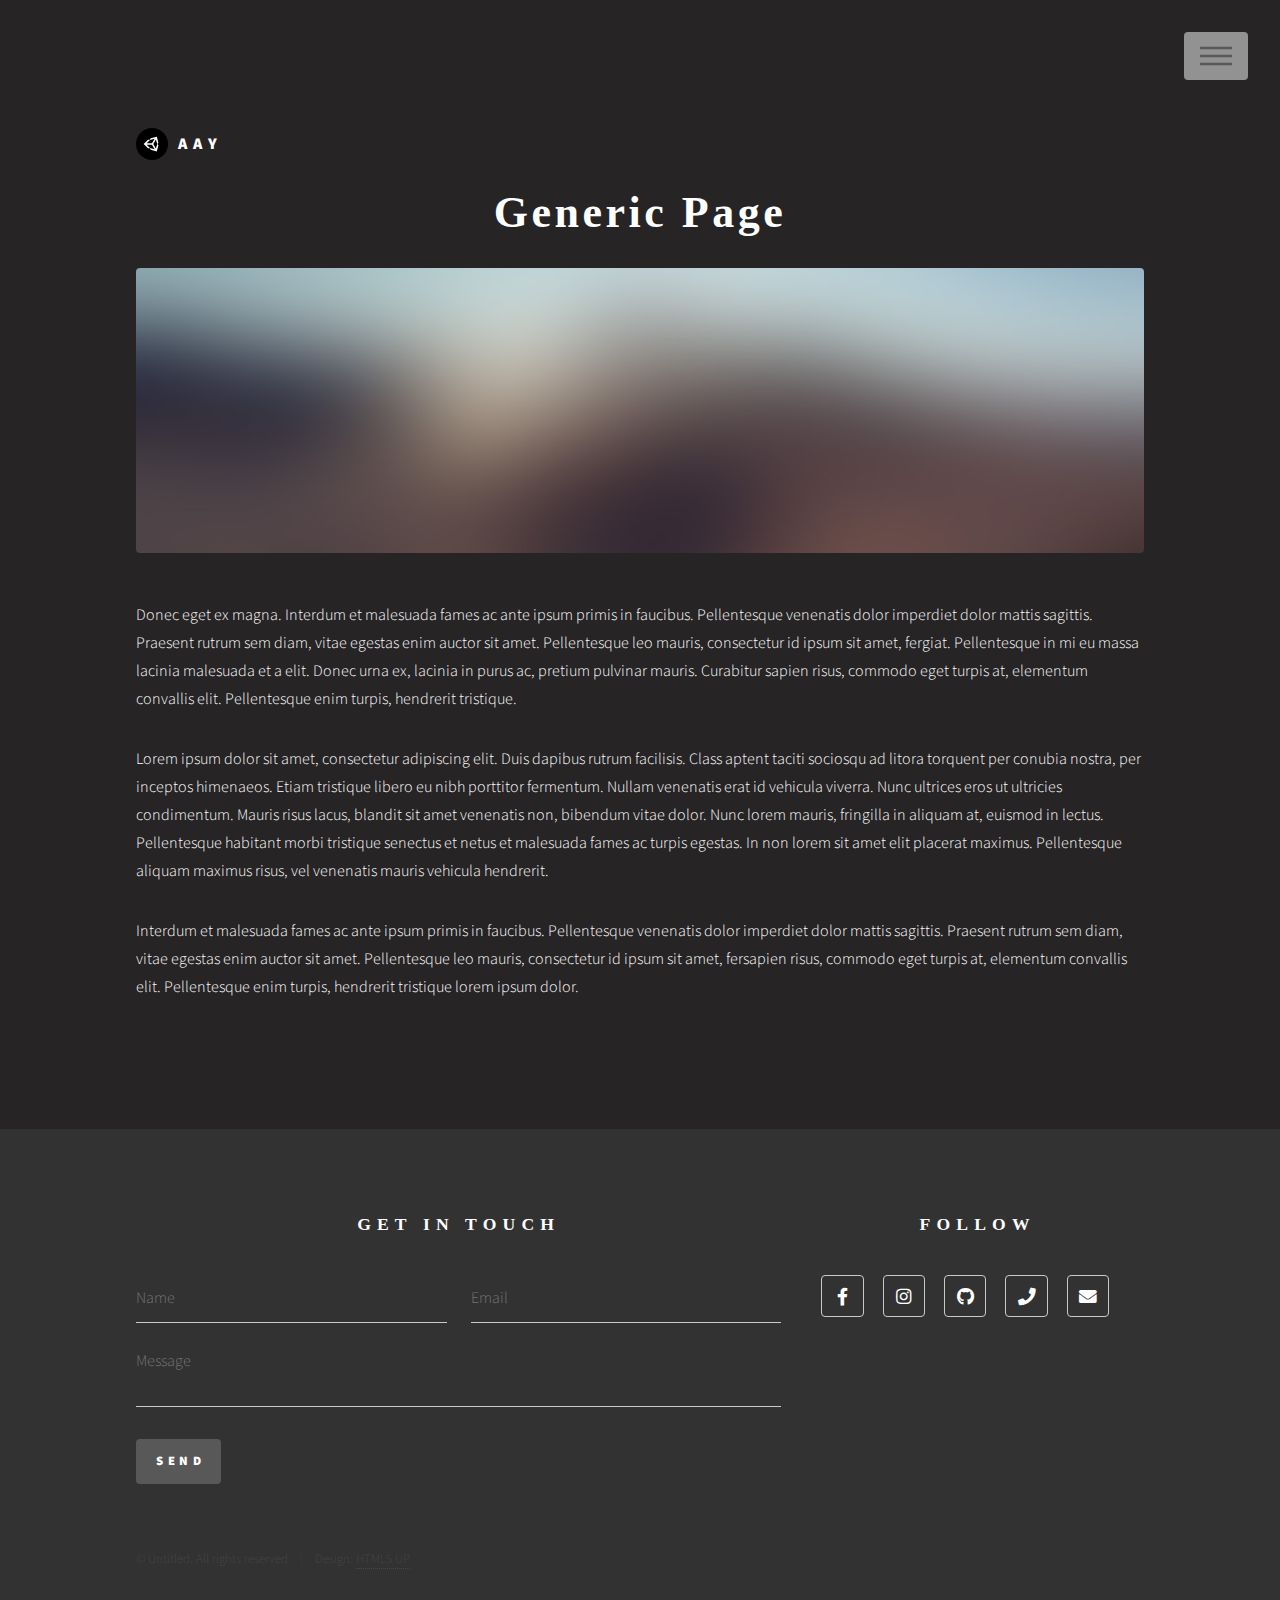
<file: experience.html>
<!DOCTYPE HTML>
<!--
	Phantom by HTML5 UP
	html5up.net | @ajlkn
	Free for personal and commercial use under the CCA 3.0 license (html5up.net/license)
-->
<html>
	<head>
		<title>Experience</title>
		<meta charset="utf-8" />
		<meta name="viewport" content="width=device-width, initial-scale=1, user-scalable=no" />
		<link rel="stylesheet" href="assets/css/main.css" />
		<noscript><link rel="stylesheet" href="assets/css/noscript.css" /></noscript>
	</head>
	<body class="is-preload">
		<!-- Wrapper -->
			<div id="wrapper">

				<!-- Header -->
					<header id="header">
						<div class="inner">

							<!-- Logo -->
								<a href="index.html" class="logo">
									<span class="symbol"><img src="images/logo.svg" alt="" /></span><span class="title">AAY</span>
								</a>

							<!-- Nav -->
								<nav>
									<ul>
										<li><a href="#menu">Menu</a></li>
									</ul>
								</nav>

						</div>
					</header>

				<!-- Menu -->
					<nav id="menu">
						<h2>Menu</h2>
						<ul>
							<li><a href="index.html">Home</a></li>
							<li><a href="projects.html">Projects & Portfolio</a></li>
							<li><a href="aboutme.html">About Me</a></li>
							<li><a href="experience.html">Experience</a></li>
							<!-- <li><a href="elements.html">Elements</a></li >-->
						</ul>
					</nav>

				<!-- Main -->
					<div id="main">
						<div class="inner">
							<h1>Generic Page</h1>
							<span class="image main"><img src="images/pic13.jpg" alt="" /></span>
							<p>Donec eget ex magna. Interdum et malesuada fames ac ante ipsum primis in faucibus. Pellentesque venenatis dolor imperdiet dolor mattis sagittis. Praesent rutrum sem diam, vitae egestas enim auctor sit amet. Pellentesque leo mauris, consectetur id ipsum sit amet, fergiat. Pellentesque in mi eu massa lacinia malesuada et a elit. Donec urna ex, lacinia in purus ac, pretium pulvinar mauris. Curabitur sapien risus, commodo eget turpis at, elementum convallis elit. Pellentesque enim turpis, hendrerit tristique.</p>
							<p>Lorem ipsum dolor sit amet, consectetur adipiscing elit. Duis dapibus rutrum facilisis. Class aptent taciti sociosqu ad litora torquent per conubia nostra, per inceptos himenaeos. Etiam tristique libero eu nibh porttitor fermentum. Nullam venenatis erat id vehicula viverra. Nunc ultrices eros ut ultricies condimentum. Mauris risus lacus, blandit sit amet venenatis non, bibendum vitae dolor. Nunc lorem mauris, fringilla in aliquam at, euismod in lectus. Pellentesque habitant morbi tristique senectus et netus et malesuada fames ac turpis egestas. In non lorem sit amet elit placerat maximus. Pellentesque aliquam maximus risus, vel venenatis mauris vehicula hendrerit.</p>
							<p>Interdum et malesuada fames ac ante ipsum primis in faucibus. Pellentesque venenatis dolor imperdiet dolor mattis sagittis. Praesent rutrum sem diam, vitae egestas enim auctor sit amet. Pellentesque leo mauris, consectetur id ipsum sit amet, fersapien risus, commodo eget turpis at, elementum convallis elit. Pellentesque enim turpis, hendrerit tristique lorem ipsum dolor.</p>
						</div>
					</div>

				<!-- Footer -->
					<footer id="footer">
						<div class="inner">
							<section>
								<h2>Get in touch</h2>
								<form method="post" action="#">
									<div class="fields">
										<div class="field half">
											<input type="text" name="name" id="name" placeholder="Name" />
										</div>
										<div class="field half">
											<input type="email" name="email" id="email" placeholder="Email" />
										</div>
										<div class="field">
											<textarea name="message" id="message" placeholder="Message"></textarea>
										</div>
									</div>
									<ul class="actions">
										<li><input type="submit" value="Send" class="primary" /></li>
									</ul>
								</form>
							</section>
							<section>
								<h2>Follow</h2>
								<ul class="icons">
									<li><a href="https://www.facebook.com/megumicatto/" class="icon brands style2 fa-facebook-f"><span class="label">Facebook</span></a></li>
									<li><a href="#" class="icon brands style2 fa-instagram"><span class="label">Instagram</span></a></li>
									<li><a href="https://github.com/arief4450" class="icon brands style2 fa-github"><span class="label">GitHub</span></a></li>
									<li><a href="#" class="icon solid style2 fa-phone"><span class="label">Phone</span></a></li>
									<li><a href="mailto:ariefachmadi@yahoo.co.id" class="icon solid style2 fa-envelope"><span class="label">Email</span></a></li>
								</ul>
							</section>
							<ul class="copyright">
								<li>&copy; Untitled. All rights reserved</li><li>Design: <a href="http://html5up.net">HTML5 UP</a></li>
							</ul>
						</div>
					</footer>

			</div>

		<!-- Scripts -->
			<script src="assets/js/jquery.min.js"></script>
			<script src="assets/js/browser.min.js"></script>
			<script src="assets/js/breakpoints.min.js"></script>
			<script src="assets/js/util.js"></script>
			<script src="assets/js/main.js"></script>

	</body>
</html>
</file>
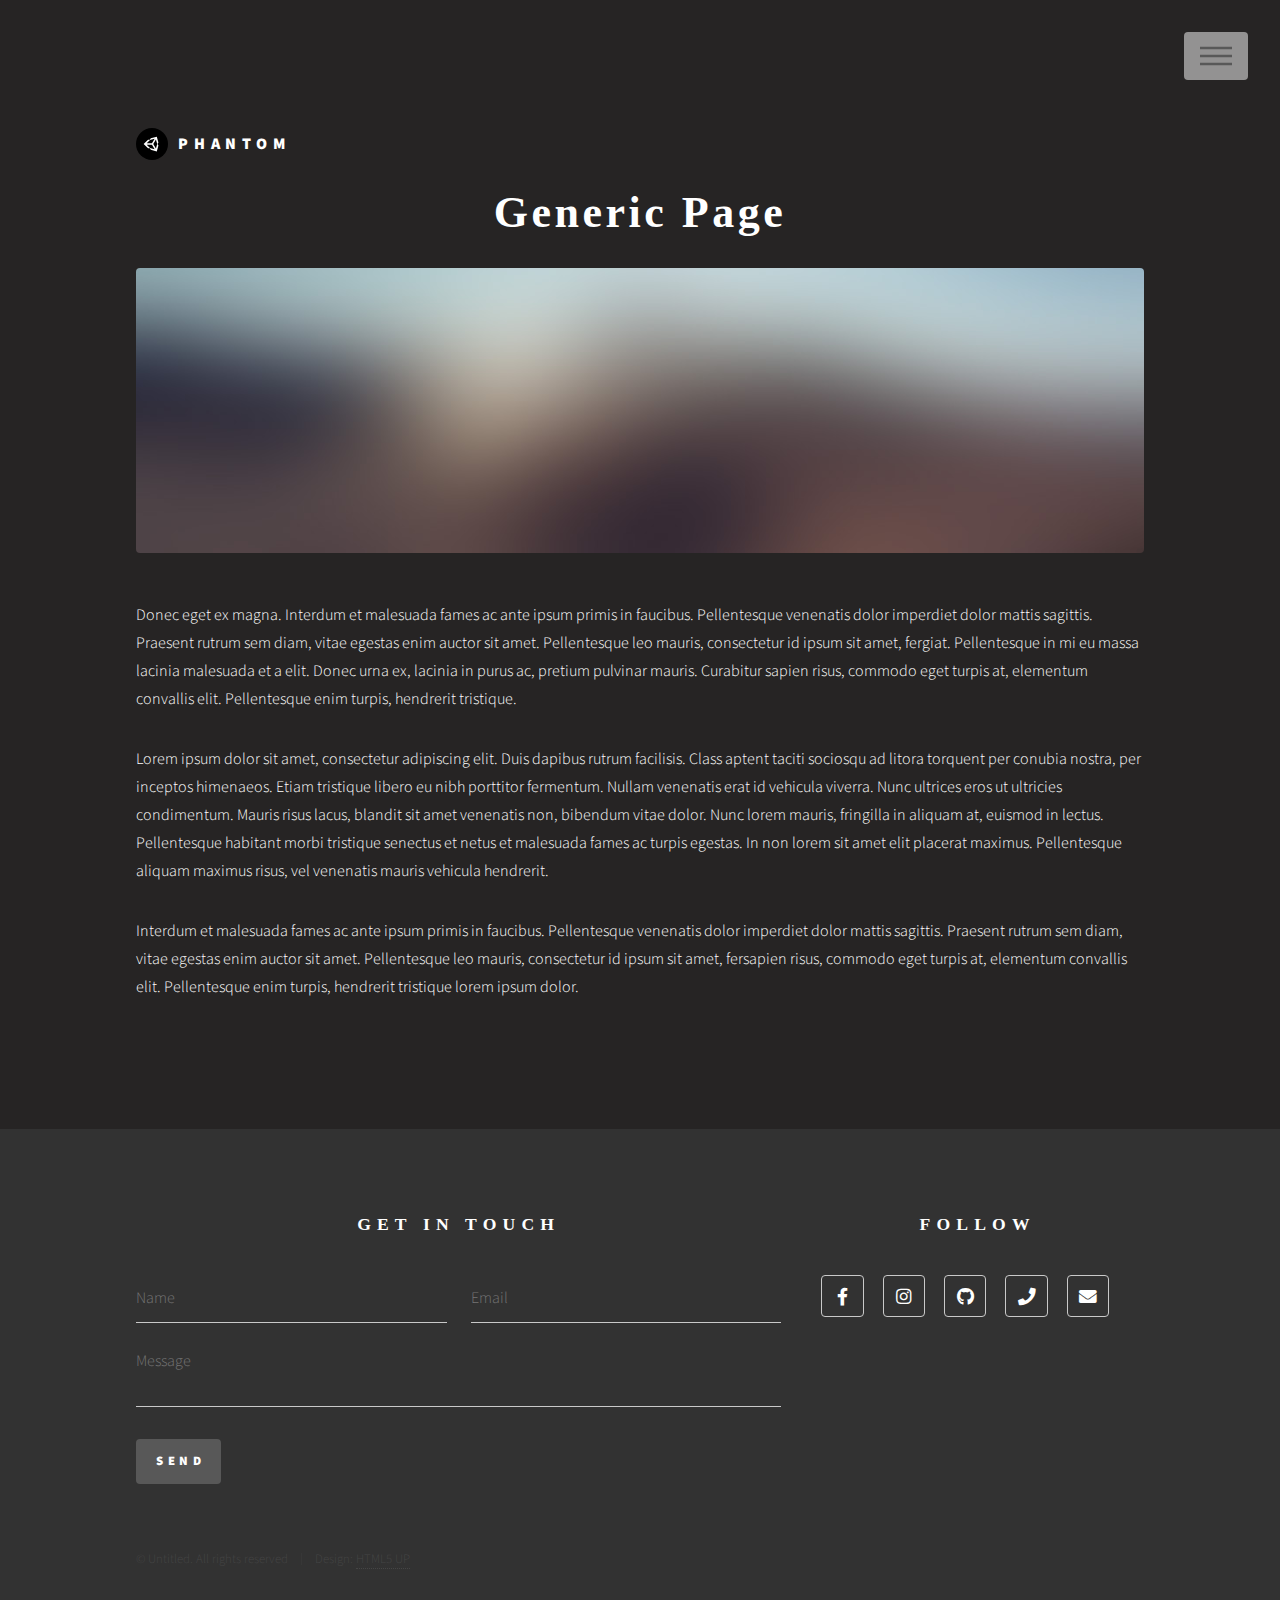
<file: generic.html>
<!DOCTYPE HTML>
<!--
	Phantom by HTML5 UP
	html5up.net | @ajlkn
	Free for personal and commercial use under the CCA 3.0 license (html5up.net/license)
-->
<html>
	<head>
		<title>Generic - Phantom by HTML5 UP</title>
		<meta charset="utf-8" />
		<meta name="viewport" content="width=device-width, initial-scale=1, user-scalable=no" />
		<link rel="stylesheet" href="assets/css/main.css" />
		<noscript><link rel="stylesheet" href="assets/css/noscript.css" /></noscript>
	</head>
	<body class="is-preload">
		<!-- Wrapper -->
			<div id="wrapper">

				<!-- Header -->
					<header id="header">
						<div class="inner">

							<!-- Logo -->
								<a href="index.html" class="logo">
									<span class="symbol"><img src="images/logo.svg" alt="" /></span><span class="title">Phantom</span>
								</a>

							<!-- Nav -->
								<nav>
									<ul>
										<li><a href="#menu">Menu</a></li>
									</ul>
								</nav>

						</div>
					</header>

				<!-- Menu -->
					<nav id="menu">
						<h2>Menu</h2>
						<ul>
							<li><a href="index.html">Home</a></li>
							<li><a href="projects.html">Projects & Portfolio</a></li>
							<li><a href="aboutme.html">About Me</a></li>
							<li><a href="experience.html">Experience</a></li>
							<!-- <li><a href="elements.html">Elements</a></li >-->
						</ul>
					</nav>

				<!-- Main -->
					<div id="main">
						<div class="inner">
							<h1>Generic Page</h1>
							<span class="image main"><img src="images/pic13.jpg" alt="" /></span>
							<p>Donec eget ex magna. Interdum et malesuada fames ac ante ipsum primis in faucibus. Pellentesque venenatis dolor imperdiet dolor mattis sagittis. Praesent rutrum sem diam, vitae egestas enim auctor sit amet. Pellentesque leo mauris, consectetur id ipsum sit amet, fergiat. Pellentesque in mi eu massa lacinia malesuada et a elit. Donec urna ex, lacinia in purus ac, pretium pulvinar mauris. Curabitur sapien risus, commodo eget turpis at, elementum convallis elit. Pellentesque enim turpis, hendrerit tristique.</p>
							<p>Lorem ipsum dolor sit amet, consectetur adipiscing elit. Duis dapibus rutrum facilisis. Class aptent taciti sociosqu ad litora torquent per conubia nostra, per inceptos himenaeos. Etiam tristique libero eu nibh porttitor fermentum. Nullam venenatis erat id vehicula viverra. Nunc ultrices eros ut ultricies condimentum. Mauris risus lacus, blandit sit amet venenatis non, bibendum vitae dolor. Nunc lorem mauris, fringilla in aliquam at, euismod in lectus. Pellentesque habitant morbi tristique senectus et netus et malesuada fames ac turpis egestas. In non lorem sit amet elit placerat maximus. Pellentesque aliquam maximus risus, vel venenatis mauris vehicula hendrerit.</p>
							<p>Interdum et malesuada fames ac ante ipsum primis in faucibus. Pellentesque venenatis dolor imperdiet dolor mattis sagittis. Praesent rutrum sem diam, vitae egestas enim auctor sit amet. Pellentesque leo mauris, consectetur id ipsum sit amet, fersapien risus, commodo eget turpis at, elementum convallis elit. Pellentesque enim turpis, hendrerit tristique lorem ipsum dolor.</p>
						</div>
					</div>

				<!-- Footer -->
					<footer id="footer">
						<div class="inner">
							<section>
								<h2>Get in touch</h2>
								<form method="post" action="#">
									<div class="fields">
										<div class="field half">
											<input type="text" name="name" id="name" placeholder="Name" />
										</div>
										<div class="field half">
											<input type="email" name="email" id="email" placeholder="Email" />
										</div>
										<div class="field">
											<textarea name="message" id="message" placeholder="Message"></textarea>
										</div>
									</div>
									<ul class="actions">
										<li><input type="submit" value="Send" class="primary" /></li>
									</ul>
								</form>
							</section>
							<section>
								<h2>Follow</h2>
								<ul class="icons">
									<li><a href="https://www.facebook.com/megumicatto/" class="icon brands style2 fa-facebook-f"><span class="label">Facebook</span></a></li>
									<li><a href="#" class="icon brands style2 fa-instagram"><span class="label">Instagram</span></a></li>
									<li><a href="https://github.com/arief4450" class="icon brands style2 fa-github"><span class="label">GitHub</span></a></li>
									<li><a href="#" class="icon solid style2 fa-phone"><span class="label">Phone</span></a></li>
									<li><a href="mailto:ariefachmadi@yahoo.co.id" class="icon solid style2 fa-envelope"><span class="label">Email</span></a></li>
								</ul>
							</section>
							<ul class="copyright">
								<li>&copy; Untitled. All rights reserved</li><li>Design: <a href="http://html5up.net">HTML5 UP</a></li>
							</ul>
						</div>
					</footer>

			</div>

		<!-- Scripts -->
			<script src="assets/js/jquery.min.js"></script>
			<script src="assets/js/browser.min.js"></script>
			<script src="assets/js/breakpoints.min.js"></script>
			<script src="assets/js/util.js"></script>
			<script src="assets/js/main.js"></script>

	</body>
</html>
</file>
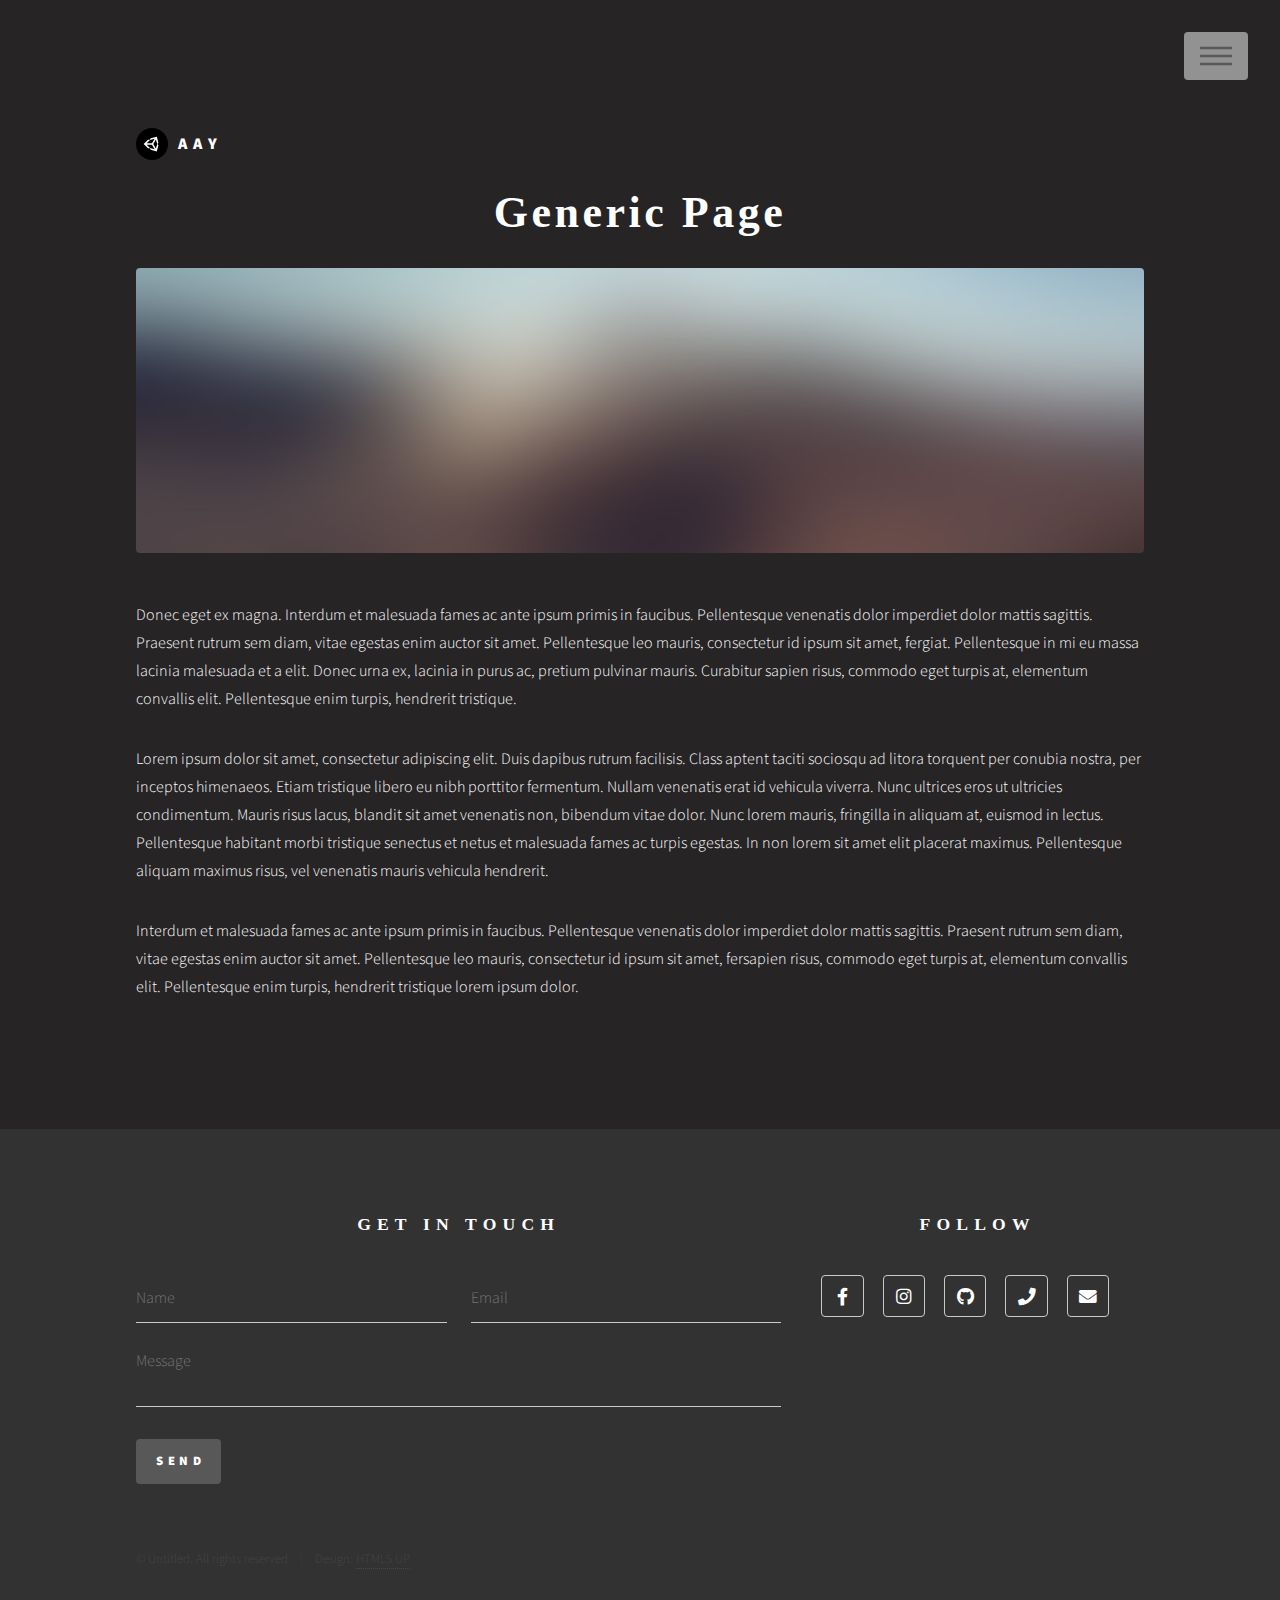
<file: projects.html>
<!DOCTYPE HTML>
<!--
	Phantom by HTML5 UP
	html5up.net | @ajlkn
	Free for personal and commercial use under the CCA 3.0 license (html5up.net/license)
-->
<html>
	<head>
		<title>Projects</title>
		<meta charset="utf-8" />
		<meta name="viewport" content="width=device-width, initial-scale=1, user-scalable=no" />
		<link rel="stylesheet" href="assets/css/main.css" />
		<noscript><link rel="stylesheet" href="assets/css/noscript.css" /></noscript>
	</head>
	<body class="is-preload">
		<!-- Wrapper -->
			<div id="wrapper">

				<!-- Header -->
					<header id="header">
						<div class="inner">

							<!-- Logo -->
								<a href="index.html" class="logo">
									<span class="symbol"><img src="images/logo.svg" alt="" /></span><span class="title">AAY</span>
								</a>

							<!-- Nav -->
								<nav>
									<ul>
										<li><a href="#menu">Menu</a></li>
									</ul>
								</nav>

						</div>
					</header>

				<!-- Menu -->
					<nav id="menu">
						<h2>Menu</h2>
						<ul>
							<li><a href="index.html">Home</a></li>
							<li><a href="projects.html">Projects & Portfolio</a></li>
							<li><a href="aboutme.html">About Me</a></li>
							<li><a href="experience.html">Experience</a></li>
							<!-- <li><a href="elements.html">Elements</a></li >-->
						</ul>
					</nav>

				<!-- Main -->
					<div id="main">
						<div class="inner">
							<h1>Generic Page</h1>
							<span class="image main"><img src="images/pic13.jpg" alt="" /></span>
							<p>Donec eget ex magna. Interdum et malesuada fames ac ante ipsum primis in faucibus. Pellentesque venenatis dolor imperdiet dolor mattis sagittis. Praesent rutrum sem diam, vitae egestas enim auctor sit amet. Pellentesque leo mauris, consectetur id ipsum sit amet, fergiat. Pellentesque in mi eu massa lacinia malesuada et a elit. Donec urna ex, lacinia in purus ac, pretium pulvinar mauris. Curabitur sapien risus, commodo eget turpis at, elementum convallis elit. Pellentesque enim turpis, hendrerit tristique.</p>
							<p>Lorem ipsum dolor sit amet, consectetur adipiscing elit. Duis dapibus rutrum facilisis. Class aptent taciti sociosqu ad litora torquent per conubia nostra, per inceptos himenaeos. Etiam tristique libero eu nibh porttitor fermentum. Nullam venenatis erat id vehicula viverra. Nunc ultrices eros ut ultricies condimentum. Mauris risus lacus, blandit sit amet venenatis non, bibendum vitae dolor. Nunc lorem mauris, fringilla in aliquam at, euismod in lectus. Pellentesque habitant morbi tristique senectus et netus et malesuada fames ac turpis egestas. In non lorem sit amet elit placerat maximus. Pellentesque aliquam maximus risus, vel venenatis mauris vehicula hendrerit.</p>
							<p>Interdum et malesuada fames ac ante ipsum primis in faucibus. Pellentesque venenatis dolor imperdiet dolor mattis sagittis. Praesent rutrum sem diam, vitae egestas enim auctor sit amet. Pellentesque leo mauris, consectetur id ipsum sit amet, fersapien risus, commodo eget turpis at, elementum convallis elit. Pellentesque enim turpis, hendrerit tristique lorem ipsum dolor.</p>
						</div>
					</div>

				<!-- Footer -->
					<footer id="footer">
						<div class="inner">
							<section>
								<h2>Get in touch</h2>
								<form method="post" action="#">
									<div class="fields">
										<div class="field half">
											<input type="text" name="name" id="name" placeholder="Name" />
										</div>
										<div class="field half">
											<input type="email" name="email" id="email" placeholder="Email" />
										</div>
										<div class="field">
											<textarea name="message" id="message" placeholder="Message"></textarea>
										</div>
									</div>
									<ul class="actions">
										<li><input type="submit" value="Send" class="primary" /></li>
									</ul>
								</form>
							</section>
							<section>
								<h2>Follow</h2>
								<ul class="icons">
									<li><a href="https://www.facebook.com/megumicatto/" class="icon brands style2 fa-facebook-f"><span class="label">Facebook</span></a></li>
									<li><a href="#" class="icon brands style2 fa-instagram"><span class="label">Instagram</span></a></li>
									<li><a href="https://github.com/arief4450" class="icon brands style2 fa-github"><span class="label">GitHub</span></a></li>
									<li><a href="#" class="icon solid style2 fa-phone"><span class="label">Phone</span></a></li>
									<li><a href="mailto:ariefachmadi@yahoo.co.id" class="icon solid style2 fa-envelope"><span class="label">Email</span></a></li>
								</ul>
							</section>
							<ul class="copyright">
								<li>&copy; Untitled. All rights reserved</li><li>Design: <a href="http://html5up.net">HTML5 UP</a></li>
							</ul>
						</div>
					</footer>

			</div>

		<!-- Scripts -->
			<script src="assets/js/jquery.min.js"></script>
			<script src="assets/js/browser.min.js"></script>
			<script src="assets/js/breakpoints.min.js"></script>
			<script src="assets/js/util.js"></script>
			<script src="assets/js/main.js"></script>

	</body>
</html>
</file>
<file: assets/css/noscript.css>
/*
	Phantom by HTML5 UP
	html5up.net | @ajlkn
	Free for personal and commercial use under the CCA 3.0 license (html5up.net/license)
*/

/* Tiles */

	body.is-preload .tiles article {
		-moz-transform: none;
		-webkit-transform: none;
		-ms-transform: none;
		transform: none;
		opacity: 1;
	}
</file>
<file: assets/css/main.css>
@import url(fontawesome-all.min.css);
@import url("https://fonts.googleapis.com/css?family=Source+Sans+Pro:300,700,900");

/*
	Phantom by HTML5 UP
	html5up.net | @ajlkn
	Free for personal and commercial use under the CCA 3.0 license (html5up.net/license)
*/

html, body, div, span, applet, object,
iframe, h1, h2, h3, h4, h5, h6, p, blockquote,
pre, a, abbr, acronym, address, big, cite,
code, del, dfn, em, img, ins, kbd, q, s, samp,
small, strike, strong, sub, sup, tt, var, b,
u, i, center, dl, dt, dd, ol, ul, li, fieldset,
form, label, legend, table, caption, tbody,
tfoot, thead, tr, th, td, article, aside,
canvas, details, embed, figure, figcaption,
footer, header, hgroup, menu, nav, output, ruby,
section, summary, time, mark, audio, video {
	margin: 0;
	padding: 0;
	border: 0;
	font-size: 100%;
	font: inherit;
	vertical-align: baseline;}

article, aside, details, figcaption, figure,
footer, header, hgroup, menu, nav, section {
	display: block;}

body {
	line-height: 1;
}

ol, ul {
	list-style: none;
}

blockquote, q {
	quotes: none;
}

	blockquote:before, blockquote:after, q:before, q:after {
		content: '';
		content: none;
	}

table {
	border-collapse: collapse;
	border-spacing: 0;
}

body {
	-webkit-text-size-adjust: none;
}

mark {
	background-color: transparent;
	color: inherit;
}

input::-moz-focus-inner {
	border: 0;
	padding: 0;
}

input, select, textarea {
	-moz-appearance: none;
	-webkit-appearance: none;
	-ms-appearance: none;
	appearance: none;
}

/* Basic */

	@-ms-viewport {
		width: device-width;
	}

	body {
		-ms-overflow-style: scrollbar;
	}

	@media screen and (max-width: 480px) {

		html, body {
			min-width: 320px;
		}

	}

	html {
		box-sizing: border-box;
	}

	*, *:before, *:after {
		box-sizing: inherit;
	}

	body {
		background: #262424;
	}

		body.is-preload *, body.is-preload *:before, body.is-preload *:after {
			-moz-animation: none !important;
			-webkit-animation: none !important;
			-ms-animation: none !important;
			animation: none !important;
			-moz-transition: none !important;
			-webkit-transition: none !important;
			-ms-transition: none !important;
			transition: none !important;
		}

/* Type */

	body, input, select, textarea {
		color: #ffffff;
		font-family: "Source Sans Pro", Helvetica, sans-serif;
		font-size: 16pt;
		font-weight: 300;
		line-height: 1.75;
	}

		@media screen and (max-width: 1680px) {
			h1 {
				font-size: 14pt;
			}
			h2 {
				font-size: 14pt;
			}
			body, input, select, textarea {
				font-size: 14pt;
			}

		}

		@media screen and (max-width: 1280px) {

			h1 {
				font-size: 12pt;
			}
			h2 {
				font-size: 12pt;
			}
			body, input, select, textarea {
				font-size: 12pt;
			}

		}

	a {
		-moz-transition: border-bottom-color 0.2s ease, color 0.2s ease;
		-webkit-transition: border-bottom-color 0.2s ease, color 0.2s ease;
		-ms-transition: border-bottom-color 0.2s ease, color 0.2s ease;
		transition: border-bottom-color 0.2s ease, color 0.2s ease;
		text-decoration: none;
		color: #ffffff;
		border-bottom: dotted 1px rgba(88, 88, 88, 0.5);
	}

		a:hover {
			border-bottom-color: transparent;
			color: #f2849e !important;
		}

	strong, b {
		font-weight: 900;
	}

	em, i {
		font-style: italic;
	}

	p {
		margin: 0 0 2em 0;
	}

	h1 {
		color: #ffffff;
		font-family: "Times New Roman";
		font-size: 2.75em;
		font-weight: 700;
		line-height: 0.5;
		margin: 0 0 1em 0;
		letter-spacing: 0.08em;
		text-align: center;
	}

		h1 a {
			color: inherit;
		}

		@media screen and (max-width: 736px) {

			h1 {
				font-size: 2em;
				margin: 0 0 1em 0;
			}

		}

		@media screen and (max-width: 360px) {

			h1 {
				font-size: 1.75em;
			}

		}

		h2 {
		color: #ffffff;
		font-family: "Consolas";
		font-size: 16pt;
		font-weight: 900;
		line-height: 1.75;
		margin: 0 0 2em 0;
		text-transform: uppercase;
		letter-spacing: 0.35em;
		text-align: center;
	}

	h3, h4, h5, h6 {
		font-weight: 900;
		line-height: 1.5;
		margin: 0 0 2em 0;
		text-transform: uppercase;
		letter-spacing: 0.35em;
	}

		h2 a, h3 a, h4 a, h5 a, h6 a {
			color: inherit;
		}

	h2 {
		font-size: 1.1em;
	}

	h3 {
		font-size: 1em;
	}

	h4 {
		font-size: 0.8em;
	}

	h5 {
		font-size: 0.8em;
	}

	h6 {
		font-size: 0.8em;
	}

	@media screen and (max-width: 980px) {

		h1 br, h2 br, h3 br, h4 br, h5 br, h6 br {
			display: none;
		}

	}

	@media screen and (max-width: 736px) {

		h2 {
			font-size: 1em;
		}

		h3 {
			font-size: 0.8em;
		}

	}

	sub {
		font-size: 0.8em;
		position: relative;
		top: 0.5em;
	}

	sup {
		font-size: 0.8em;
		position: relative;
		top: -0.5em;
	}

	blockquote {
		border-left: solid 4px #c9c9c9;
		font-style: italic;
		margin: 0 0 2em 0;
		padding: 0.5em 0 0.5em 2em;
	}

	code {
		background: rgba(144, 144, 144, 0.075);
		border-radius: 4px;
		border: solid 1px #c9c9c9;
		font-family: "Courier New", monospace;
		font-size: 0.9em;
		margin: 0 0.25em;
		padding: 0.25em 0.65em;
	}

	pre {
		-webkit-overflow-scrolling: touch;
		font-family: "Courier New", monospace;
		font-size: 0.9em;
		margin: 0 0 2em 0;
	}

		pre code {
			display: block;
			line-height: 1.75;
			padding: 1em 1.5em;
			overflow-x: auto;
		}

	hr {
		border: 0;
		border-bottom: solid 1px #c9c9c9;
		margin: 2em 0;
	}

		hr.major {
			margin: 3em 0;
		}

	.align-left {
		text-align: left;
	}

	.align-center {
		text-align: center;
	}

	.align-right {
		text-align: right;
	}

/* Row */

	.row {
		display: flex;
		flex-wrap: wrap;
		box-sizing: border-box;
		align-items: stretch;
	}

		.row > * {
			box-sizing: border-box;
		}

		.row.gtr-uniform > * > :last-child {
			margin-bottom: 0;
		}

		.row.aln-left {
			justify-content: flex-start;
		}

		.row.aln-center {
			justify-content: center;
		}

		.row.aln-right {
			justify-content: flex-end;
		}

		.row.aln-top {
			align-items: flex-start;
		}

		.row.aln-middle {
			align-items: center;
		}

		.row.aln-bottom {
			align-items: flex-end;
		}

		.row > .imp {
			order: -1;
		}

		.row > .col-1 {
			width: 8.33333%;
		}

		.row > .off-1 {
			margin-left: 8.33333%;
		}

		.row > .col-2 {
			width: 16.66667%;
		}

		.row > .off-2 {
			margin-left: 16.66667%;
		}

		.row > .col-3 {
			width: 25%;
		}

		.row > .off-3 {
			margin-left: 25%;
		}

		.row > .col-4 {
			width: 33.33333%;
		}

		.row > .off-4 {
			margin-left: 33.33333%;
		}

		.row > .col-5 {
			width: 41.66667%;
		}

		.row > .off-5 {
			margin-left: 41.66667%;
		}

		.row > .col-6 {
			width: 50%;
		}

		.row > .off-6 {
			margin-left: 50%;
		}

		.row > .col-7 {
			width: 58.33333%;
		}

		.row > .off-7 {
			margin-left: 58.33333%;
		}

		.row > .col-8 {
			width: 66.66667%;
		}

		.row > .off-8 {
			margin-left: 66.66667%;
		}

		.row > .col-9 {
			width: 75%;
		}

		.row > .off-9 {
			margin-left: 75%;
		}

		.row > .col-10 {
			width: 83.33333%;
		}

		.row > .off-10 {
			margin-left: 83.33333%;
		}

		.row > .col-11 {
			width: 91.66667%;
		}

		.row > .off-11 {
			margin-left: 91.66667%;
		}

		.row > .col-12 {
			width: 100%;
		}

		.row > .off-12 {
			margin-left: 100%;
		}

		.row.gtr-0 {
			margin-top: 0;
			margin-left: 0em;
		}

			.row.gtr-0 > * {
				padding: 0 0 0 0em;
			}

			.row.gtr-0.gtr-uniform {
				margin-top: 0em;
			}

				.row.gtr-0.gtr-uniform > * {
					padding-top: 0em;
				}

		.row.gtr-25 {
			margin-top: 0;
			margin-left: -0.5em;
		}

			.row.gtr-25 > * {
				padding: 0 0 0 0.5em;
			}

			.row.gtr-25.gtr-uniform {
				margin-top: -0.5em;
			}

				.row.gtr-25.gtr-uniform > * {
					padding-top: 0.5em;
				}

		.row.gtr-50 {
			margin-top: 0;
			margin-left: -1em;
		}

			.row.gtr-50 > * {
				padding: 0 0 0 1em;
			}

			.row.gtr-50.gtr-uniform {
				margin-top: -1em;
			}

				.row.gtr-50.gtr-uniform > * {
					padding-top: 1em;
				}

		.row {
			margin-top: 0;
			margin-left: -2em;
		}

			.row > * {
				padding: 0 0 0 2em;
			}

			.row.gtr-uniform {
				margin-top: -2em;
			}

				.row.gtr-uniform > * {
					padding-top: 2em;
				}

		.row.gtr-150 {
			margin-top: 0;
			margin-left: -3em;
		}

			.row.gtr-150 > * {
				padding: 0 0 0 3em;
			}

			.row.gtr-150.gtr-uniform {
				margin-top: -3em;
			}

				.row.gtr-150.gtr-uniform > * {
					padding-top: 3em;
				}

		.row.gtr-200 {
			margin-top: 0;
			margin-left: -4em;
		}

			.row.gtr-200 > * {
				padding: 0 0 0 4em;
			}

			.row.gtr-200.gtr-uniform {
				margin-top: -4em;
			}

				.row.gtr-200.gtr-uniform > * {
					padding-top: 4em;
				}

		@media screen and (max-width: 1680px) {

			.row {
				display: flex;
				flex-wrap: wrap;
				box-sizing: border-box;
				align-items: stretch;
			}

				.row > * {
					box-sizing: border-box;
				}

				.row.gtr-uniform > * > :last-child {
					margin-bottom: 0;
				}

				.row.aln-left {
					justify-content: flex-start;
				}

				.row.aln-center {
					justify-content: center;
				}

				.row.aln-right {
					justify-content: flex-end;
				}

				.row.aln-top {
					align-items: flex-start;
				}

				.row.aln-middle {
					align-items: center;
				}

				.row.aln-bottom {
					align-items: flex-end;
				}

				.row > .imp-xlarge {
					order: -1;
				}

				.row > .col-1-xlarge {
					width: 8.33333%;
				}

				.row > .off-1-xlarge {
					margin-left: 8.33333%;
				}

				.row > .col-2-xlarge {
					width: 16.66667%;
				}

				.row > .off-2-xlarge {
					margin-left: 16.66667%;
				}

				.row > .col-3-xlarge {
					width: 25%;
				}

				.row > .off-3-xlarge {
					margin-left: 25%;
				}

				.row > .col-4-xlarge {
					width: 33.33333%;
				}

				.row > .off-4-xlarge {
					margin-left: 33.33333%;
				}

				.row > .col-5-xlarge {
					width: 41.66667%;
				}

				.row > .off-5-xlarge {
					margin-left: 41.66667%;
				}

				.row > .col-6-xlarge {
					width: 50%;
				}

				.row > .off-6-xlarge {
					margin-left: 50%;
				}

				.row > .col-7-xlarge {
					width: 58.33333%;
				}

				.row > .off-7-xlarge {
					margin-left: 58.33333%;
				}

				.row > .col-8-xlarge {
					width: 66.66667%;
				}

				.row > .off-8-xlarge {
					margin-left: 66.66667%;
				}

				.row > .col-9-xlarge {
					width: 75%;
				}

				.row > .off-9-xlarge {
					margin-left: 75%;
				}

				.row > .col-10-xlarge {
					width: 83.33333%;
				}

				.row > .off-10-xlarge {
					margin-left: 83.33333%;
				}

				.row > .col-11-xlarge {
					width: 91.66667%;
				}

				.row > .off-11-xlarge {
					margin-left: 91.66667%;
				}

				.row > .col-12-xlarge {
					width: 100%;
				}

				.row > .off-12-xlarge {
					margin-left: 100%;
				}

				.row.gtr-0 {
					margin-top: 0;
					margin-left: 0em;
				}

					.row.gtr-0 > * {
						padding: 0 0 0 0em;
					}

					.row.gtr-0.gtr-uniform {
						margin-top: 0em;
					}

						.row.gtr-0.gtr-uniform > * {
							padding-top: 0em;
						}

				.row.gtr-25 {
					margin-top: 0;
					margin-left: -0.5em;
				}

					.row.gtr-25 > * {
						padding: 0 0 0 0.5em;
					}

					.row.gtr-25.gtr-uniform {
						margin-top: -0.5em;
					}

						.row.gtr-25.gtr-uniform > * {
							padding-top: 0.5em;
						}

				.row.gtr-50 {
					margin-top: 0;
					margin-left: -1em;
				}

					.row.gtr-50 > * {
						padding: 0 0 0 1em;
					}

					.row.gtr-50.gtr-uniform {
						margin-top: -1em;
					}

						.row.gtr-50.gtr-uniform > * {
							padding-top: 1em;
						}

				.row {
					margin-top: 0;
					margin-left: -2em;
				}

					.row > * {
						padding: 0 0 0 2em;
					}

					.row.gtr-uniform {
						margin-top: -2em;
					}

						.row.gtr-uniform > * {
							padding-top: 2em;
						}

				.row.gtr-150 {
					margin-top: 0;
					margin-left: -3em;
				}

					.row.gtr-150 > * {
						padding: 0 0 0 3em;
					}

					.row.gtr-150.gtr-uniform {
						margin-top: -3em;
					}

						.row.gtr-150.gtr-uniform > * {
							padding-top: 3em;
						}

				.row.gtr-200 {
					margin-top: 0;
					margin-left: -4em;
				}

					.row.gtr-200 > * {
						padding: 0 0 0 4em;
					}

					.row.gtr-200.gtr-uniform {
						margin-top: -4em;
					}

						.row.gtr-200.gtr-uniform > * {
							padding-top: 4em;
						}

		}

		@media screen and (max-width: 1280px) {

			.row {
				display: flex;
				flex-wrap: wrap;
				box-sizing: border-box;
				align-items: stretch;
			}

				.row > * {
					box-sizing: border-box;
				}

				.row.gtr-uniform > * > :last-child {
					margin-bottom: 0;
				}

				.row.aln-left {
					justify-content: flex-start;
				}

				.row.aln-center {
					justify-content: center;
				}

				.row.aln-right {
					justify-content: flex-end;
				}

				.row.aln-top {
					align-items: flex-start;
				}

				.row.aln-middle {
					align-items: center;
				}

				.row.aln-bottom {
					align-items: flex-end;
				}

				.row > .imp-large {
					order: -1;
				}

				.row > .col-1-large {
					width: 8.33333%;
				}

				.row > .off-1-large {
					margin-left: 8.33333%;
				}

				.row > .col-2-large {
					width: 16.66667%;
				}

				.row > .off-2-large {
					margin-left: 16.66667%;
				}

				.row > .col-3-large {
					width: 25%;
				}

				.row > .off-3-large {
					margin-left: 25%;
				}

				.row > .col-4-large {
					width: 33.33333%;
				}

				.row > .off-4-large {
					margin-left: 33.33333%;
				}

				.row > .col-5-large {
					width: 41.66667%;
				}

				.row > .off-5-large {
					margin-left: 41.66667%;
				}

				.row > .col-6-large {
					width: 50%;
				}

				.row > .off-6-large {
					margin-left: 50%;
				}

				.row > .col-7-large {
					width: 58.33333%;
				}

				.row > .off-7-large {
					margin-left: 58.33333%;
				}

				.row > .col-8-large {
					width: 66.66667%;
				}

				.row > .off-8-large {
					margin-left: 66.66667%;
				}

				.row > .col-9-large {
					width: 75%;
				}

				.row > .off-9-large {
					margin-left: 75%;
				}

				.row > .col-10-large {
					width: 83.33333%;
				}

				.row > .off-10-large {
					margin-left: 83.33333%;
				}

				.row > .col-11-large {
					width: 91.66667%;
				}

				.row > .off-11-large {
					margin-left: 91.66667%;
				}

				.row > .col-12-large {
					width: 100%;
				}

				.row > .off-12-large {
					margin-left: 100%;
				}

				.row.gtr-0 {
					margin-top: 0;
					margin-left: 0em;
				}

					.row.gtr-0 > * {
						padding: 0 0 0 0em;
					}

					.row.gtr-0.gtr-uniform {
						margin-top: 0em;
					}

						.row.gtr-0.gtr-uniform > * {
							padding-top: 0em;
						}

				.row.gtr-25 {
					margin-top: 0;
					margin-left: -0.5em;
				}

					.row.gtr-25 > * {
						padding: 0 0 0 0.5em;
					}

					.row.gtr-25.gtr-uniform {
						margin-top: -0.5em;
					}

						.row.gtr-25.gtr-uniform > * {
							padding-top: 0.5em;
						}

				.row.gtr-50 {
					margin-top: 0;
					margin-left: -1em;
				}

					.row.gtr-50 > * {
						padding: 0 0 0 1em;
					}

					.row.gtr-50.gtr-uniform {
						margin-top: -1em;
					}

						.row.gtr-50.gtr-uniform > * {
							padding-top: 1em;
						}

				.row {
					margin-top: 0;
					margin-left: -2em;
				}

					.row > * {
						padding: 0 0 0 2em;
					}

					.row.gtr-uniform {
						margin-top: -2em;
					}

						.row.gtr-uniform > * {
							padding-top: 2em;
						}

				.row.gtr-150 {
					margin-top: 0;
					margin-left: -3em;
				}

					.row.gtr-150 > * {
						padding: 0 0 0 3em;
					}

					.row.gtr-150.gtr-uniform {
						margin-top: -3em;
					}

						.row.gtr-150.gtr-uniform > * {
							padding-top: 3em;
						}

				.row.gtr-200 {
					margin-top: 0;
					margin-left: -4em;
				}

					.row.gtr-200 > * {
						padding: 0 0 0 4em;
					}

					.row.gtr-200.gtr-uniform {
						margin-top: -4em;
					}

						.row.gtr-200.gtr-uniform > * {
							padding-top: 4em;
						}

		}

		@media screen and (max-width: 980px) {

			.row {
				display: flex;
				flex-wrap: wrap;
				box-sizing: border-box;
				align-items: stretch;
			}

				.row > * {
					box-sizing: border-box;
				}

				.row.gtr-uniform > * > :last-child {
					margin-bottom: 0;
				}

				.row.aln-left {
					justify-content: flex-start;
				}

				.row.aln-center {
					justify-content: center;
				}

				.row.aln-right {
					justify-content: flex-end;
				}

				.row.aln-top {
					align-items: flex-start;
				}

				.row.aln-middle {
					align-items: center;
				}

				.row.aln-bottom {
					align-items: flex-end;
				}

				.row > .imp-medium {
					order: -1;
				}

				.row > .col-1-medium {
					width: 8.33333%;
				}

				.row > .off-1-medium {
					margin-left: 8.33333%;
				}

				.row > .col-2-medium {
					width: 16.66667%;
				}

				.row > .off-2-medium {
					margin-left: 16.66667%;
				}

				.row > .col-3-medium {
					width: 25%;
				}

				.row > .off-3-medium {
					margin-left: 25%;
				}

				.row > .col-4-medium {
					width: 33.33333%;
				}

				.row > .off-4-medium {
					margin-left: 33.33333%;
				}

				.row > .col-5-medium {
					width: 41.66667%;
				}

				.row > .off-5-medium {
					margin-left: 41.66667%;
				}

				.row > .col-6-medium {
					width: 50%;
				}

				.row > .off-6-medium {
					margin-left: 50%;
				}

				.row > .col-7-medium {
					width: 58.33333%;
				}

				.row > .off-7-medium {
					margin-left: 58.33333%;
				}

				.row > .col-8-medium {
					width: 66.66667%;
				}

				.row > .off-8-medium {
					margin-left: 66.66667%;
				}

				.row > .col-9-medium {
					width: 75%;
				}

				.row > .off-9-medium {
					margin-left: 75%;
				}

				.row > .col-10-medium {
					width: 83.33333%;
				}

				.row > .off-10-medium {
					margin-left: 83.33333%;
				}

				.row > .col-11-medium {
					width: 91.66667%;
				}

				.row > .off-11-medium {
					margin-left: 91.66667%;
				}

				.row > .col-12-medium {
					width: 100%;
				}

				.row > .off-12-medium {
					margin-left: 100%;
				}

				.row.gtr-0 {
					margin-top: 0;
					margin-left: 0em;
				}

					.row.gtr-0 > * {
						padding: 0 0 0 0em;
					}

					.row.gtr-0.gtr-uniform {
						margin-top: 0em;
					}

						.row.gtr-0.gtr-uniform > * {
							padding-top: 0em;
						}

				.row.gtr-25 {
					margin-top: 0;
					margin-left: -0.375em;
				}

					.row.gtr-25 > * {
						padding: 0 0 0 0.375em;
					}

					.row.gtr-25.gtr-uniform {
						margin-top: -0.375em;
					}

						.row.gtr-25.gtr-uniform > * {
							padding-top: 0.375em;
						}

				.row.gtr-50 {
					margin-top: 0;
					margin-left: -0.75em;
				}

					.row.gtr-50 > * {
						padding: 0 0 0 0.75em;
					}

					.row.gtr-50.gtr-uniform {
						margin-top: -0.75em;
					}

						.row.gtr-50.gtr-uniform > * {
							padding-top: 0.75em;
						}

				.row {
					margin-top: 0;
					margin-left: -1.5em;
				}

					.row > * {
						padding: 0 0 0 1.5em;
					}

					.row.gtr-uniform {
						margin-top: -1.5em;
					}

						.row.gtr-uniform > * {
							padding-top: 1.5em;
						}

				.row.gtr-150 {
					margin-top: 0;
					margin-left: -2.25em;
				}

					.row.gtr-150 > * {
						padding: 0 0 0 2.25em;
					}

					.row.gtr-150.gtr-uniform {
						margin-top: -2.25em;
					}

						.row.gtr-150.gtr-uniform > * {
							padding-top: 2.25em;
						}

				.row.gtr-200 {
					margin-top: 0;
					margin-left: -3em;
				}

					.row.gtr-200 > * {
						padding: 0 0 0 3em;
					}

					.row.gtr-200.gtr-uniform {
						margin-top: -3em;
					}

						.row.gtr-200.gtr-uniform > * {
							padding-top: 3em;
						}

		}

		@media screen and (max-width: 736px) {

			.row {
				display: flex;
				flex-wrap: wrap;
				box-sizing: border-box;
				align-items: stretch;
			}

				.row > * {
					box-sizing: border-box;
				}

				.row.gtr-uniform > * > :last-child {
					margin-bottom: 0;
				}

				.row.aln-left {
					justify-content: flex-start;
				}

				.row.aln-center {
					justify-content: center;
				}

				.row.aln-right {
					justify-content: flex-end;
				}

				.row.aln-top {
					align-items: flex-start;
				}

				.row.aln-middle {
					align-items: center;
				}

				.row.aln-bottom {
					align-items: flex-end;
				}

				.row > .imp-small {
					order: -1;
				}

				.row > .col-1-small {
					width: 8.33333%;
				}

				.row > .off-1-small {
					margin-left: 8.33333%;
				}

				.row > .col-2-small {
					width: 16.66667%;
				}

				.row > .off-2-small {
					margin-left: 16.66667%;
				}

				.row > .col-3-small {
					width: 25%;
				}

				.row > .off-3-small {
					margin-left: 25%;
				}

				.row > .col-4-small {
					width: 33.33333%;
				}

				.row > .off-4-small {
					margin-left: 33.33333%;
				}

				.row > .col-5-small {
					width: 41.66667%;
				}

				.row > .off-5-small {
					margin-left: 41.66667%;
				}

				.row > .col-6-small {
					width: 50%;
				}

				.row > .off-6-small {
					margin-left: 50%;
				}

				.row > .col-7-small {
					width: 58.33333%;
				}

				.row > .off-7-small {
					margin-left: 58.33333%;
				}

				.row > .col-8-small {
					width: 66.66667%;
				}

				.row > .off-8-small {
					margin-left: 66.66667%;
				}

				.row > .col-9-small {
					width: 75%;
				}

				.row > .off-9-small {
					margin-left: 75%;
				}

				.row > .col-10-small {
					width: 83.33333%;
				}

				.row > .off-10-small {
					margin-left: 83.33333%;
				}

				.row > .col-11-small {
					width: 91.66667%;
				}

				.row > .off-11-small {
					margin-left: 91.66667%;
				}

				.row > .col-12-small {
					width: 100%;
				}

				.row > .off-12-small {
					margin-left: 100%;
				}

				.row.gtr-0 {
					margin-top: 0;
					margin-left: 0em;
				}

					.row.gtr-0 > * {
						padding: 0 0 0 0em;
					}

					.row.gtr-0.gtr-uniform {
						margin-top: 0em;
					}

						.row.gtr-0.gtr-uniform > * {
							padding-top: 0em;
						}

				.row.gtr-25 {
					margin-top: 0;
					margin-left: -0.25em;
				}

					.row.gtr-25 > * {
						padding: 0 0 0 0.25em;
					}

					.row.gtr-25.gtr-uniform {
						margin-top: -0.25em;
					}

						.row.gtr-25.gtr-uniform > * {
							padding-top: 0.25em;
						}

				.row.gtr-50 {
					margin-top: 0;
					margin-left: -0.5em;
				}

					.row.gtr-50 > * {
						padding: 0 0 0 0.5em;
					}

					.row.gtr-50.gtr-uniform {
						margin-top: -0.5em;
					}

						.row.gtr-50.gtr-uniform > * {
							padding-top: 0.5em;
						}

				.row {
					margin-top: 0;
					margin-left: -1em;
				}

					.row > * {
						padding: 0 0 0 1em;
					}

					.row.gtr-uniform {
						margin-top: -1em;
					}

						.row.gtr-uniform > * {
							padding-top: 1em;
						}

				.row.gtr-150 {
					margin-top: 0;
					margin-left: -1.5em;
				}

					.row.gtr-150 > * {
						padding: 0 0 0 1.5em;
					}

					.row.gtr-150.gtr-uniform {
						margin-top: -1.5em;
					}

						.row.gtr-150.gtr-uniform > * {
							padding-top: 1.5em;
						}

				.row.gtr-200 {
					margin-top: 0;
					margin-left: -2em;
				}

					.row.gtr-200 > * {
						padding: 0 0 0 2em;
					}

					.row.gtr-200.gtr-uniform {
						margin-top: -2em;
					}

						.row.gtr-200.gtr-uniform > * {
							padding-top: 2em;
						}

		}

		@media screen and (max-width: 480px) {

			.row {
				display: flex;
				flex-wrap: wrap;
				box-sizing: border-box;
				align-items: stretch;
			}

				.row > * {
					box-sizing: border-box;
				}

				.row.gtr-uniform > * > :last-child {
					margin-bottom: 0;
				}

				.row.aln-left {
					justify-content: flex-start;
				}

				.row.aln-center {
					justify-content: center;
				}

				.row.aln-right {
					justify-content: flex-end;
				}

				.row.aln-top {
					align-items: flex-start;
				}

				.row.aln-middle {
					align-items: center;
				}

				.row.aln-bottom {
					align-items: flex-end;
				}

				.row > .imp-xsmall {
					order: -1;
				}

				.row > .col-1-xsmall {
					width: 8.33333%;
				}

				.row > .off-1-xsmall {
					margin-left: 8.33333%;
				}

				.row > .col-2-xsmall {
					width: 16.66667%;
				}

				.row > .off-2-xsmall {
					margin-left: 16.66667%;
				}

				.row > .col-3-xsmall {
					width: 25%;
				}

				.row > .off-3-xsmall {
					margin-left: 25%;
				}

				.row > .col-4-xsmall {
					width: 33.33333%;
				}

				.row > .off-4-xsmall {
					margin-left: 33.33333%;
				}

				.row > .col-5-xsmall {
					width: 41.66667%;
				}

				.row > .off-5-xsmall {
					margin-left: 41.66667%;
				}

				.row > .col-6-xsmall {
					width: 50%;
				}

				.row > .off-6-xsmall {
					margin-left: 50%;
				}

				.row > .col-7-xsmall {
					width: 58.33333%;
				}

				.row > .off-7-xsmall {
					margin-left: 58.33333%;
				}

				.row > .col-8-xsmall {
					width: 66.66667%;
				}

				.row > .off-8-xsmall {
					margin-left: 66.66667%;
				}

				.row > .col-9-xsmall {
					width: 75%;
				}

				.row > .off-9-xsmall {
					margin-left: 75%;
				}

				.row > .col-10-xsmall {
					width: 83.33333%;
				}

				.row > .off-10-xsmall {
					margin-left: 83.33333%;
				}

				.row > .col-11-xsmall {
					width: 91.66667%;
				}

				.row > .off-11-xsmall {
					margin-left: 91.66667%;
				}

				.row > .col-12-xsmall {
					width: 100%;
				}

				.row > .off-12-xsmall {
					margin-left: 100%;
				}

				.row.gtr-0 {
					margin-top: 0;
					margin-left: 0em;
				}

					.row.gtr-0 > * {
						padding: 0 0 0 0em;
					}

					.row.gtr-0.gtr-uniform {
						margin-top: 0em;
					}

						.row.gtr-0.gtr-uniform > * {
							padding-top: 0em;
						}

				.row.gtr-25 {
					margin-top: 0;
					margin-left: -0.25em;
				}

					.row.gtr-25 > * {
						padding: 0 0 0 0.25em;
					}

					.row.gtr-25.gtr-uniform {
						margin-top: -0.25em;
					}

						.row.gtr-25.gtr-uniform > * {
							padding-top: 0.25em;
						}

				.row.gtr-50 {
					margin-top: 0;
					margin-left: -0.5em;
				}

					.row.gtr-50 > * {
						padding: 0 0 0 0.5em;
					}

					.row.gtr-50.gtr-uniform {
						margin-top: -0.5em;
					}

						.row.gtr-50.gtr-uniform > * {
							padding-top: 0.5em;
						}

				.row {
					margin-top: 0;
					margin-left: -1em;
				}

					.row > * {
						padding: 0 0 0 1em;
					}

					.row.gtr-uniform {
						margin-top: -1em;
					}

						.row.gtr-uniform > * {
							padding-top: 1em;
						}

				.row.gtr-150 {
					margin-top: 0;
					margin-left: -1.5em;
				}

					.row.gtr-150 > * {
						padding: 0 0 0 1.5em;
					}

					.row.gtr-150.gtr-uniform {
						margin-top: -1.5em;
					}

						.row.gtr-150.gtr-uniform > * {
							padding-top: 1.5em;
						}

				.row.gtr-200 {
					margin-top: 0;
					margin-left: -2em;
				}

					.row.gtr-200 > * {
						padding: 0 0 0 2em;
					}

					.row.gtr-200.gtr-uniform {
						margin-top: -2em;
					}

						.row.gtr-200.gtr-uniform > * {
							padding-top: 2em;
						}

		}

/* Section/Article */

	section.special, article.special {
		text-align: center;
	}

	header p {
		margin-top: -1em;
	}

	@media screen and (max-width: 736px) {

		header p {
			margin-top: 0;
		}

	}

/* Icon */

	.icon {
		text-decoration: none;
		border-bottom: none;
		position: relative;
	}

		.icon:before {
			-moz-osx-font-smoothing: grayscale;
			-webkit-font-smoothing: antialiased;
			display: inline-block;
			font-style: normal;
			font-variant: normal;
			text-rendering: auto;
			line-height: 1;
			text-transform: none !important;
			font-family: 'Font Awesome 5 Free';
			font-weight: 400;
		}

		.icon > .label {
			display: none;
		}

		.icon:before {
			line-height: inherit;
		}

		.icon.solid:before {
			font-weight: 900;
		}

		.icon.brands:before {
			font-family: 'Font Awesome 5 Brands';
		}

		.icon.style2 {
			-moz-transition: background-color 0.2s ease-in-out, color 0.2s ease-in-out, border-color 0.2s ease-in-out;
			-webkit-transition: background-color 0.2s ease-in-out, color 0.2s ease-in-out, border-color 0.2s ease-in-out;
			-ms-transition: background-color 0.2s ease-in-out, color 0.2s ease-in-out, border-color 0.2s ease-in-out;
			transition: background-color 0.2s ease-in-out, color 0.2s ease-in-out, border-color 0.2s ease-in-out;
			background-color: transparent;
			border: solid 1px #c9c9c9;
			border-radius: 4px;
			width: 2.65em;
			height: 2.65em;
			display: inline-block;
			text-align: center;
			line-height: 2.65em;
			color: inherit;
		}

			.icon.style2:before {
				font-size: 1.1em;
			}

			.icon.style2:hover {
				color: #f2849e;
				border-color: #f2849e;
			}

			.icon.style2:active {
				background-color: rgba(242, 132, 158, 0.1);
			}

/* List */

	ol {
		list-style: decimal;
		margin: 0 0 2em 0;
		padding-left: 1.25em;
	}

		ol li {
			padding-left: 0.25em;
		}

	ul {
		list-style: disc;
		margin: 0 0 2em 0;
		padding-left: 1em;
	}

		ul li {
			padding-left: 0.5em;
		}

		ul.alt {
			list-style: none;
			padding-left: 0;
		}

			ul.alt li {
				border-top: solid 1px #c9c9c9;
				padding: 0.5em 0;
			}

				ul.alt li:first-child {
					border-top: 0;
					padding-top: 0;
				}

	dl {
		margin: 0 0 2em 0;
	}

		dl dt {
			display: block;
			font-weight: 900;
			margin: 0 0 1em 0;
		}

		dl dd {
			margin-left: 2em;
		}

/* Actions */

	ul.actions {
		display: -moz-flex;
		display: -webkit-flex;
		display: -ms-flex;
		display: flex;
		cursor: default;
		list-style: none;
		margin-left: -1em;
		padding-left: 0;
	}

		ul.actions li {
			padding: 0 0 0 1em;
			vertical-align: middle;
		}

		ul.actions.special {
			-moz-justify-content: center;
			-webkit-justify-content: center;
			-ms-justify-content: center;
			justify-content: center;
			width: 100%;
			margin-left: 0;
		}

			ul.actions.special li:first-child {
				padding-left: 0;
			}

		ul.actions.stacked {
			-moz-flex-direction: column;
			-webkit-flex-direction: column;
			-ms-flex-direction: column;
			flex-direction: column;
			margin-left: 0;
		}

			ul.actions.stacked li {
				padding: 1.3em 0 0 0;
			}

				ul.actions.stacked li:first-child {
					padding-top: 0;
				}

		ul.actions.fit {
			width: calc(100% + 1em);
		}

			ul.actions.fit li {
				-moz-flex-grow: 1;
				-webkit-flex-grow: 1;
				-ms-flex-grow: 1;
				flex-grow: 1;
				-moz-flex-shrink: 1;
				-webkit-flex-shrink: 1;
				-ms-flex-shrink: 1;
				flex-shrink: 1;
				width: 100%;
			}

				ul.actions.fit li > * {
					width: 100%;
				}

			ul.actions.fit.stacked {
				width: 100%;
			}

		@media screen and (max-width: 480px) {

			ul.actions:not(.fixed) {
				-moz-flex-direction: column;
				-webkit-flex-direction: column;
				-ms-flex-direction: column;
				flex-direction: column;
				margin-left: 0;
				width: 100% !important;
			}

				ul.actions:not(.fixed) li {
					-moz-flex-grow: 1;
					-webkit-flex-grow: 1;
					-ms-flex-grow: 1;
					flex-grow: 1;
					-moz-flex-shrink: 1;
					-webkit-flex-shrink: 1;
					-ms-flex-shrink: 1;
					flex-shrink: 1;
					padding: 1em 0 0 0;
					text-align: center;
					width: 100%;
				}

					ul.actions:not(.fixed) li > * {
						width: 100%;
					}

					ul.actions:not(.fixed) li:first-child {
						padding-top: 0;
					}

					ul.actions:not(.fixed) li input[type="submit"],
					ul.actions:not(.fixed) li input[type="reset"],
					ul.actions:not(.fixed) li input[type="button"],
					ul.actions:not(.fixed) li button,
					ul.actions:not(.fixed) li .button {
						width: 100%;
					}

						ul.actions:not(.fixed) li input[type="submit"].icon:before,
						ul.actions:not(.fixed) li input[type="reset"].icon:before,
						ul.actions:not(.fixed) li input[type="button"].icon:before,
						ul.actions:not(.fixed) li button.icon:before,
						ul.actions:not(.fixed) li .button.icon:before {
							margin-left: -0.5rem;
						}

		}

/* Icons */

	ul.icons {
		cursor: default;
		list-style: none;
		padding-left: 0;
		margin: -1em 0 2em -1em;
	}

		ul.icons li {
			display: inline-block;
			padding: 1em 0 0 1em;
		}

/* Form */

	form {
		margin: 0 0 2em 0;
		overflow-x: hidden;
	}

		form > :last-child {
			margin-bottom: 0;
		}

		form > .fields {
			display: -moz-flex;
			display: -webkit-flex;
			display: -ms-flex;
			display: flex;
			-moz-flex-wrap: wrap;
			-webkit-flex-wrap: wrap;
			-ms-flex-wrap: wrap;
			flex-wrap: wrap;
			width: calc(100% + 3em);
			margin: -1.5em 0 2em -1.5em;
		}

			form > .fields > .field {
				-moz-flex-grow: 0;
				-webkit-flex-grow: 0;
				-ms-flex-grow: 0;
				flex-grow: 0;
				-moz-flex-shrink: 0;
				-webkit-flex-shrink: 0;
				-ms-flex-shrink: 0;
				flex-shrink: 0;
				padding: 1.5em 0 0 1.5em;
				width: calc(100% - 1.5em);
			}

				form > .fields > .field.half {
					width: calc(50% - 0.75em);
				}

				form > .fields > .field.third {
					width: calc(100%/3 - 0.5em);
				}

				form > .fields > .field.quarter {
					width: calc(25% - 0.375em);
				}

		@media screen and (max-width: 480px) {

			form > .fields {
				width: calc(100% + 3em);
				margin: -1.5em 0 2em -1.5em;
			}

				form > .fields > .field {
					padding: 1.5em 0 0 1.5em;
					width: calc(100% - 1.5em);
				}

					form > .fields > .field.half {
						width: calc(100% - 1.5em);
					}

					form > .fields > .field.third {
						width: calc(100% - 1.5em);
					}

					form > .fields > .field.quarter {
						width: calc(100% - 1.5em);
					}

		}

	label {
		display: block;
		font-size: 0.9em;
		font-weight: 900;
		margin: 0 0 1em 0;
	}

	input[type="text"],
	input[type="password"],
	input[type="email"],
	input[type="tel"],
	select,
	textarea {
		-moz-appearance: none;
		-webkit-appearance: none;
		-ms-appearance: none;
		appearance: none;
		background-color: transparent;
		border: none;
		border-radius: 0;
		border-bottom: solid 1px #c9c9c9;
		color: inherit;
		display: block;
		outline: 0;
		padding: 0;
		text-decoration: none;
		width: 100%;
	}

		input[type="text"]:invalid,
		input[type="password"]:invalid,
		input[type="email"]:invalid,
		input[type="tel"]:invalid,
		select:invalid,
		textarea:invalid {
			box-shadow: none;
		}

		input[type="text"]:focus,
		input[type="password"]:focus,
		input[type="email"]:focus,
		input[type="tel"]:focus,
		select:focus,
		textarea:focus {
			border-bottom-color: #f2849e;
			box-shadow: inset 0 -1px 0 0 #f2849e;
		}

	select {
		background-image: url("data:image/svg+xml;charset=utf8,%3Csvg xmlns='http://www.w3.org/2000/svg' width='40' height='40' preserveAspectRatio='none' viewBox='0 0 40 40'%3E%3Cpath d='M9.4,12.3l10.4,10.4l10.4-10.4c0.2-0.2,0.5-0.4,0.9-0.4c0.3,0,0.6,0.1,0.9,0.4l3.3,3.3c0.2,0.2,0.4,0.5,0.4,0.9 c0,0.4-0.1,0.6-0.4,0.9L20.7,31.9c-0.2,0.2-0.5,0.4-0.9,0.4c-0.3,0-0.6-0.1-0.9-0.4L4.3,17.3c-0.2-0.2-0.4-0.5-0.4-0.9 c0-0.4,0.1-0.6,0.4-0.9l3.3-3.3c0.2-0.2,0.5-0.4,0.9-0.4S9.1,12.1,9.4,12.3z' fill='%23c9c9c9' /%3E%3C/svg%3E");
		background-size: 1.25rem;
		background-repeat: no-repeat;
		background-position: calc(100% - 1rem) center;
		height: 3em;
		padding-right: 3em;
		text-overflow: ellipsis;
	}

		select option {
			background: #ffffff;
		}

		select:focus::-ms-value {
			background-color: transparent;
		}

		select::-ms-expand {
			display: none;
		}

	input[type="text"],
	input[type="password"],
	input[type="email"],
	select {
		height: 3em;
	}

	textarea {
		padding: 0;
		min-height: 3.75em;
	}

	input[type="checkbox"],
	input[type="radio"] {
		-moz-appearance: none;
		-webkit-appearance: none;
		-ms-appearance: none;
		appearance: none;
		display: block;
		float: left;
		margin-right: -2em;
		opacity: 0;
		width: 1em;
		z-index: -1;
	}

		input[type="checkbox"] + label,
		input[type="radio"] + label {
			text-decoration: none;
			color: #585858;
			cursor: pointer;
			display: inline-block;
			font-size: 1em;
			font-weight: 300;
			padding-left: 2.55em;
			padding-right: 0.75em;
			position: relative;
		}

			input[type="checkbox"] + label:before,
			input[type="radio"] + label:before {
				-moz-osx-font-smoothing: grayscale;
				-webkit-font-smoothing: antialiased;
				display: inline-block;
				font-style: normal;
				font-variant: normal;
				text-rendering: auto;
				line-height: 1;
				text-transform: none !important;
				font-family: 'Font Awesome 5 Free';
				font-weight: 900;
			}

			input[type="checkbox"] + label:before,
			input[type="radio"] + label:before {
				border-radius: 4px;
				border: solid 1px #c9c9c9;
				content: '';
				display: inline-block;
				font-size: 0.8em;
				height: 2.25em;
				left: 0;
				line-height: 2.25em;
				position: absolute;
				text-align: center;
				top: 0;
				width: 2.25em;
			}

		input[type="checkbox"]:checked + label:before,
		input[type="radio"]:checked + label:before {
			background: #585858;
			border-color: #585858;
			color: #ffffff;
			content: '\f00c';
		}

		input[type="checkbox"]:focus + label:before,
		input[type="radio"]:focus + label:before {
			border-color: #f2849e;
			box-shadow: 0 0 0 1px #f2849e;
		}

	input[type="checkbox"] + label:before {
		border-radius: 4px;
	}

	input[type="radio"] + label:before {
		border-radius: 100%;
	}

/* Box */

	.box {
		border-radius: 4px;
		border: solid 1px #c9c9c9;
		margin-bottom: 2em;
		padding: 1.5em;
	}

		.box > :last-child,
		.box > :last-child > :last-child,
		.box > :last-child > :last-child > :last-child {
			margin-bottom: 0;
		}

		.box.alt {
			border: 0;
			border-radius: 0;
			padding: 0;
		}

/* Image */

	.image {
		border-radius: 4px;
		border: 0;
		display: inline-block;
		position: relative;
	}

		.image img {
			border-radius: 4px;
			display: block;
		}

		.image.left, .image.right {
			max-width: 40%;
		}

			.image.left img, .image.right img {
				width: 100%;
			}

		.image.left {
			float: left;
			padding: 0 1.5em 1em 0;
			top: 0.25em;
		}

		.image.right {
			float: right;
			padding: 0 0 1em 1.5em;
			top: 0.25em;
		}

		.image.fit {
			display: block;
			margin: 0 0 2em 0;
			width: 100%;
		}

			.image.fit img {
				width: 100%;
			}

		.image.main {
			display: block;
			margin: 0 0 3em 0;
			width: 100%;
		}

			.image.main img {
				width: 100%;
			}

			@media screen and (max-width: 736px) {

				.image.main {
					margin: 0 0 2em 0;
				}

			}

/* Table */

	.table-wrapper {
		-webkit-overflow-scrolling: touch;
		overflow-x: auto;
	}

	table {
		margin: 0 0 2em 0;
		width: 100%;
	}

		table tbody tr {
			border: solid 1px #c9c9c9;
			border-left: 0;
			border-right: 0;
		}

			table tbody tr:nth-child(2n + 1) {
				background-color: rgba(144, 144, 144, 0.075);
			}

		table td {
			padding: 0.75em 0.75em;
		}

		table th {
			font-size: 0.9em;
			font-weight: 900;
			padding: 0 0.75em 0.75em 0.75em;
			text-align: left;
		}

		table thead {
			border-bottom: solid 2px #c9c9c9;
		}

		table tfoot {
			border-top: solid 2px #c9c9c9;
		}

		table.alt {
			border-collapse: separate;
		}

			table.alt tbody tr td {
				border: solid 1px #c9c9c9;
				border-left-width: 0;
				border-top-width: 0;
			}

				table.alt tbody tr td:first-child {
					border-left-width: 1px;
				}

			table.alt tbody tr:first-child td {
				border-top-width: 1px;
			}

			table.alt thead {
				border-bottom: 0;
			}

			table.alt tfoot {
				border-top: 0;
			}

/* Button */

	input[type="submit"],
	input[type="reset"],
	input[type="button"],
	button,
	.button {
		-moz-appearance: none;
		-webkit-appearance: none;
		-ms-appearance: none;
		appearance: none;
		-moz-transition: background-color 0.2s ease-in-out, color 0.2s ease-in-out, box-shadow 0.2s ease-in-out;
		-webkit-transition: background-color 0.2s ease-in-out, color 0.2s ease-in-out, box-shadow 0.2s ease-in-out;
		-ms-transition: background-color 0.2s ease-in-out, color 0.2s ease-in-out, box-shadow 0.2s ease-in-out;
		transition: background-color 0.2s ease-in-out, color 0.2s ease-in-out, box-shadow 0.2s ease-in-out;
		background-color: transparent;
		border-radius: 4px;
		border: 0;
		box-shadow: inset 0 0 0 2px #585858;
		color: #585858 !important;
		cursor: pointer;
		display: inline-block;
		font-size: 0.8em;
		font-weight: 900;
		height: 3.5em;
		letter-spacing: 0.35em;
		line-height: 3.45em;
		overflow: hidden;
		padding: 0 1.25em 0 1.6em;
		text-align: center;
		text-decoration: none;
		text-overflow: ellipsis;
		text-transform: uppercase;
		white-space: nowrap;
	}

		input[type="submit"].icon:before,
		input[type="reset"].icon:before,
		input[type="button"].icon:before,
		button.icon:before,
		.button.icon:before {
			margin-right: 0.5em;
		}

		input[type="submit"].fit,
		input[type="reset"].fit,
		input[type="button"].fit,
		button.fit,
		.button.fit {
			width: 100%;
		}

		input[type="submit"]:hover,
		input[type="reset"]:hover,
		input[type="button"]:hover,
		button:hover,
		.button:hover {
			color: #f2849e !important;
			box-shadow: inset 0 0 0 2px #f2849e;
		}

		input[type="submit"]:active,
		input[type="reset"]:active,
		input[type="button"]:active,
		button:active,
		.button:active {
			background-color: rgba(242, 132, 158, 0.1);
		}

		input[type="submit"].small,
		input[type="reset"].small,
		input[type="button"].small,
		button.small,
		.button.small {
			font-size: 0.6em;
		}

		input[type="submit"].large,
		input[type="reset"].large,
		input[type="button"].large,
		button.large,
		.button.large {
			font-size: 1em;
		}

		input[type="submit"].primary,
		input[type="reset"].primary,
		input[type="button"].primary,
		button.primary,
		.button.primary {
			box-shadow: none;
			background-color: #585858;
			color: #ffffff !important;
		}

			input[type="submit"].primary:hover,
			input[type="reset"].primary:hover,
			input[type="button"].primary:hover,
			button.primary:hover,
			.button.primary:hover {
				background-color: #f2849e;
			}

			input[type="submit"].primary:active,
			input[type="reset"].primary:active,
			input[type="button"].primary:active,
			button.primary:active,
			.button.primary:active {
				background-color: #ee5f81;
			}

		input[type="submit"].disabled, input[type="submit"]:disabled,
		input[type="reset"].disabled,
		input[type="reset"]:disabled,
		input[type="button"].disabled,
		input[type="button"]:disabled,
		button.disabled,
		button:disabled,
		.button.disabled,
		.button:disabled {
			pointer-events: none;
			opacity: 0.25;
		}

/* Tiles */

	.tiles {
		display: -moz-flex;
		display: -webkit-flex;
		display: -ms-flex;
		display: flex;
		-moz-flex-wrap: wrap;
		-webkit-flex-wrap: wrap;
		-ms-flex-wrap: wrap;
		flex-wrap: wrap;
		position: relative;
		margin: -2.5em 0 0 -2.5em;
	}

		.tiles article {
			-moz-transition: -moz-transform 0.5s ease, opacity 0.5s ease;
			-webkit-transition: -webkit-transform 0.5s ease, opacity 0.5s ease;
			-ms-transition: -ms-transform 0.5s ease, opacity 0.5s ease;
			transition: transform 0.5s ease, opacity 0.5s ease;
			position: relative;
			width: calc(33.33333% - 2.5em);
			margin: 2.5em 0 0 2.5em;
		}

			.tiles article > .image {
				-moz-transition: -moz-transform 0.5s ease;
				-webkit-transition: -webkit-transform 0.5s ease;
				-ms-transition: -ms-transform 0.5s ease;
				transition: transform 0.5s ease;
				position: relative;
				display: block;
				width: 100%;
				border-radius: 4px;
				overflow: hidden;
			}

				.tiles article > .image img {
					display: block;
					width: 100%;
				}

				.tiles article > .image:before {
					pointer-events: none;
					-moz-transition: background-color 0.5s ease, opacity 0.5s ease;
					-webkit-transition: background-color 0.5s ease, opacity 0.5s ease;
					-ms-transition: background-color 0.5s ease, opacity 0.5s ease;
					transition: background-color 0.5s ease, opacity 0.5s ease;
					content: '';
					display: block;
					position: absolute;
					top: 0;
					left: 0;
					width: 100%;
					height: 100%;
					opacity: 1.0;
					z-index: 1;
					opacity: 0.8;
				}

				.tiles article > .image:after {
					pointer-events: none;
					-moz-transition: opacity 0.5s ease;
					-webkit-transition: opacity 0.5s ease;
					-ms-transition: opacity 0.5s ease;
					transition: opacity 0.5s ease;
					content: '';
					display: block;
					position: absolute;
					top: 0;
					left: 0;
					width: 100%;
					height: 100%;
					background-image: url("data:image/svg+xml;charset=utf8,%3Csvg xmlns='http://www.w3.org/2000/svg' width='100' height='100' viewBox='0 0 100 100' preserveAspectRatio='none'%3E%3Cstyle%3Eline %7B stroke-width: 0.25px%3B stroke: %23ffffff%3B %7D%3C/style%3E%3Cline x1='0' y1='0' x2='100' y2='100' /%3E%3Cline x1='100' y1='0' x2='0' y2='100' /%3E%3C/svg%3E");
					background-position: center;
					background-repeat: no-repeat;
					background-size: 100% 100%;
					opacity: 0.25;
					z-index: 2;
				}

			.tiles article > a {
				display: -moz-flex;
				display: -webkit-flex;
				display: -ms-flex;
				display: flex;
				-moz-flex-direction: column;
				-webkit-flex-direction: column;
				-ms-flex-direction: column;
				flex-direction: column;
				-moz-align-items: center;
				-webkit-align-items: center;
				-ms-align-items: center;
				align-items: center;
				-moz-justify-content: center;
				-webkit-justify-content: center;
				-ms-justify-content: center;
				justify-content: center;
				-moz-transition: background-color 0.5s ease, -moz-transform 0.5s ease;
				-webkit-transition: background-color 0.5s ease, -webkit-transform 0.5s ease;
				-ms-transition: background-color 0.5s ease, -ms-transform 0.5s ease;
				transition: background-color 0.5s ease, transform 0.5s ease;
				position: absolute;
				top: 0;
				left: 0;
				width: 100%;
				height: 100%;
				padding: 1em;
				border-radius: 4px;
				border-bottom: 0;
				color: #ffffff;
				text-align: center;
				text-decoration: none;
				z-index: 3;
			}

				.tiles article > a > :last-child {
					margin: 0;
				}

				.tiles article > a:hover {
					color: #ffffff !important;
				}

				.tiles article > a h2 {
					margin: 0;
				}

				.tiles article > a .content {
					-moz-transition: max-height 0.5s ease, opacity 0.5s ease;
					-webkit-transition: max-height 0.5s ease, opacity 0.5s ease;
					-ms-transition: max-height 0.5s ease, opacity 0.5s ease;
					transition: max-height 0.5s ease, opacity 0.5s ease;
					width: 100%;
					max-height: 0;
					line-height: 1.5;
					margin-top: 0.35em;
					opacity: 0;
				}

					.tiles article > a .content > :last-child {
						margin-bottom: 0;
					}

			.tiles article.style1 > .image:before {
				background-color: #f2849e;
			}

			.tiles article.style2 > .image:before {
				background-color: #7ecaf6;
			}

			.tiles article.style3 > .image:before {
				background-color: #7bd0c1;
			}

			.tiles article.style4 > .image:before {
				background-color: #c75b9b;
			}

			.tiles article.style5 > .image:before {
				background-color: #ae85ca;
			}

			.tiles article.style6 > .image:before {
				background-color: #8499e7;
			}

			body:not(.is-touch) .tiles article:hover > .image {
				-moz-transform: scale(1.1);
				-webkit-transform: scale(1.1);
				-ms-transform: scale(1.1);
				transform: scale(1.1);
			}

				body:not(.is-touch) .tiles article:hover > .image:before {
					background-color: #333333;
					opacity: 0.35;
				}

				body:not(.is-touch) .tiles article:hover > .image:after {
					opacity: 0;
				}

			body:not(.is-touch) .tiles article:hover .content {
				max-height: 15em;
				opacity: 1;
			}

		* + .tiles {
			margin-top: 2em;
		}

		body.is-preload .tiles article {
			-moz-transform: scale(0.9);
			-webkit-transform: scale(0.9);
			-ms-transform: scale(0.9);
			transform: scale(0.9);
			opacity: 0;
		}

		body.is-touch .tiles article .content {
			max-height: 15em;
			opacity: 1;
		}

		@media screen and (max-width: 1280px) {

			.tiles {
				margin: -1.25em 0 0 -1.25em;
			}

				.tiles article {
					width: calc(33.33333% - 1.25em);
					margin: 1.25em 0 0 1.25em;
				}

		}

		@media screen and (max-width: 980px) {

			.tiles {
				margin: -2.5em 0 0 -2.5em;
			}

				.tiles article {
					width: calc(50% - 2.5em);
					margin: 2.5em 0 0 2.5em;
				}

		}

		@media screen and (max-width: 736px) {

			.tiles {
				margin: -1.25em 0 0 -1.25em;
			}

				.tiles article {
					width: calc(50% - 1.25em);
					margin: 1.25em 0 0 1.25em;
				}

					.tiles article:hover > .image {
						-moz-transform: scale(1.0);
						-webkit-transform: scale(1.0);
						-ms-transform: scale(1.0);
						transform: scale(1.0);
					}

		}

		@media screen and (max-width: 480px) {

			.tiles {
				margin: 0;
			}

				.tiles article {
					width: 100%;
					margin: 1.25em 0 0 0;
				}

		}

/* Header */

	#header {
		padding: 8em 0 0.1em 0 ;
	}

		#header .logo {
			display: block;
			border-bottom: 0;
			color: inherit;
			font-weight: 900;
			letter-spacing: 0.35em;
			margin: 0 0 2.5em 0;
			text-decoration: none;
			text-transform: uppercase;
			display: inline-block;
		}

			#header .logo > * {
				display: inline-block;
				vertical-align: middle;
			}

			#header .logo .symbol {
				margin-right: 0.65em;
			}

				#header .logo .symbol img {
					display: block;
					width: 2em;
					height: 2em;
				}

		#header nav {
			position: fixed;
			right: 2em;
			top: 2em;
			z-index: 10000;
		}

			#header nav ul {
				display: -moz-flex;
				display: -webkit-flex;
				display: -ms-flex;
				display: flex;
				-moz-align-items: center;
				-webkit-align-items: center;
				-ms-align-items: center;
				align-items: center;
				list-style: none;
				margin: 0;
				padding: 0;
			}

				#header nav ul li {
					display: block;
					padding: 0;
				}

					#header nav ul li a {
						display: block;
						position: relative;
						height: 3em;
						line-height: 3em;
						padding: 0 1.5em;
						background-color: rgba(255, 255, 255, 0.5);
						border-radius: 4px;
						border: 0;
						font-size: 0.8em;
						font-weight: 900;
						letter-spacing: 0.35em;
						text-transform: uppercase;
					}

					#header nav ul li a[href="#menu"] {
						-webkit-tap-highlight-color: transparent;
						width: 4em;
						text-indent: 4em;
						font-size: 1em;
						overflow: hidden;
						padding: 0;
						white-space: nowrap;
					}

						#header nav ul li a[href="#menu"]:before, #header nav ul li a[href="#menu"]:after {
							-moz-transition: opacity 0.2s ease;
							-webkit-transition: opacity 0.2s ease;
							-ms-transition: opacity 0.2s ease;
							transition: opacity 0.2s ease;
							content: '';
							display: block;
							position: absolute;
							top: 0;
							left: 0;
							width: 100%;
							height: 100%;
							background-position: center;
							background-repeat: no-repeat;
							background-size: 2em 2em;
						}

						#header nav ul li a[href="#menu"]:before {
							background-image: url("data:image/svg+xml;charset=utf8,%3Csvg xmlns='http://www.w3.org/2000/svg' width='100' height='100' viewBox='0 0 100 100' preserveAspectRatio='none'%3E%3Cstyle%3Eline %7B stroke-width: 8px%3B stroke: %23f2849e%3B %7D%3C/style%3E%3Cline x1='0' y1='25' x2='100' y2='25' /%3E%3Cline x1='0' y1='50' x2='100' y2='50' /%3E%3Cline x1='0' y1='75' x2='100' y2='75' /%3E%3C/svg%3E");
							opacity: 0;
						}

						#header nav ul li a[href="#menu"]:after {
							background-image: url("data:image/svg+xml;charset=utf8,%3Csvg xmlns='http://www.w3.org/2000/svg' width='100' height='100' viewBox='0 0 100 100' preserveAspectRatio='none'%3E%3Cstyle%3Eline %7B stroke-width: 8px%3B stroke: %23585858%3B %7D%3C/style%3E%3Cline x1='0' y1='25' x2='100' y2='25' /%3E%3Cline x1='0' y1='50' x2='100' y2='50' /%3E%3Cline x1='0' y1='75' x2='100' y2='75' /%3E%3C/svg%3E");
							opacity: 1;
						}

						#header nav ul li a[href="#menu"]:hover:before {
							opacity: 1;
						}

						#header nav ul li a[href="#menu"]:hover:after {
							opacity: 0;
						}

		@media screen and (max-width: 736px) {

			#header {
				padding: 4em 0 0.1em 0 ;
			}

				#header nav {
					right: 0.5em;
					top: 0.5em;
				}

					#header nav ul li a[href="#menu"]:before, #header nav ul li a[href="#menu"]:after {
						background-size: 1.5em 1.5em;
					}

		}

/* Menu */

	#wrapper {
		-moz-transition: opacity 0.45s ease;
		-webkit-transition: opacity 0.45s ease;
		-ms-transition: opacity 0.45s ease;
		transition: opacity 0.45s ease;
		opacity: 1;
	}

	#menu {
		-moz-transform: translateX(22em);
		-webkit-transform: translateX(22em);
		-ms-transform: translateX(22em);
		transform: translateX(22em);
		-moz-transition: -moz-transform 0.45s ease, visibility 0.45s;
		-webkit-transition: -webkit-transform 0.45s ease, visibility 0.45s;
		-ms-transition: -ms-transform 0.45s ease, visibility 0.45s;
		transition: transform 0.45s ease, visibility 0.45s;
		position: fixed;
		top: 0;
		right: 0;
		width: 22em;
		max-width: 80%;
		height: 100%;
		-webkit-overflow-scrolling: touch;
		background: #585858;
		color: #ffffff;
		cursor: default;
		visibility: hidden;
		z-index: 10002;
	}

		#menu > .inner {
			-moz-transition: opacity 0.45s ease;
			-webkit-transition: opacity 0.45s ease;
			-ms-transition: opacity 0.45s ease;
			transition: opacity 0.45s ease;
			-webkit-overflow-scrolling: touch;
			position: absolute;
			top: 0;
			left: 0;
			width: 100%;
			height: 100%;
			padding: 2.75em;
			opacity: 0;
			overflow-y: auto;
		}

			#menu > .inner > ul {
				list-style: none;
				margin: 0 0 1em 0;
				padding: 0;
			}

				#menu > .inner > ul > li {
					padding: 0;
					border-top: solid 1px rgba(255, 255, 255, 0.15);
				}

					#menu > .inner > ul > li a {
						display: block;
						padding: 1em 0;
						line-height: 1.5;
						border: 0;
						color: inherit;
					}

					#menu > .inner > ul > li:first-child {
						border-top: 0;
						margin-top: -1em;
					}

		#menu > .close {
			-moz-transition: opacity 0.45s ease, -moz-transform 0.45s ease;
			-webkit-transition: opacity 0.45s ease, -webkit-transform 0.45s ease;
			-ms-transition: opacity 0.45s ease, -ms-transform 0.45s ease;
			transition: opacity 0.45s ease, transform 0.45s ease;
			-moz-transform: scale(0.25) rotate(180deg);
			-webkit-transform: scale(0.25) rotate(180deg);
			-ms-transform: scale(0.25) rotate(180deg);
			transform: scale(0.25) rotate(180deg);
			-webkit-tap-highlight-color: transparent;
			display: block;
			position: absolute;
			top: 2em;
			left: -6em;
			width: 6em;
			text-indent: 6em;
			height: 3em;
			border: 0;
			font-size: 1em;
			opacity: 0;
			overflow: hidden;
			padding: 0;
			white-space: nowrap;
		}

			#menu > .close:before, #menu > .close:after {
				-moz-transition: opacity 0.2s ease;
				-webkit-transition: opacity 0.2s ease;
				-ms-transition: opacity 0.2s ease;
				transition: opacity 0.2s ease;
				content: '';
				display: block;
				position: absolute;
				top: 0;
				left: 0;
				width: 100%;
				height: 100%;
				background-position: center;
				background-repeat: no-repeat;
				background-size: 2em 2em;
			}

			#menu > .close:before {
				background-image: url("data:image/svg+xml;charset=utf8,%3Csvg xmlns='http://www.w3.org/2000/svg' width='100' height='100' viewBox='0 0 100 100' preserveAspectRatio='none'%3E%3Cstyle%3Eline %7B stroke-width: 8px%3B stroke: %23f2849e%3B %7D%3C/style%3E%3Cline x1='15' y1='15' x2='85' y2='85' /%3E%3Cline x1='85' y1='15' x2='15' y2='85' /%3E%3C/svg%3E");
				opacity: 0;
			}

			#menu > .close:after {
				background-image: url("data:image/svg+xml;charset=utf8,%3Csvg xmlns='http://www.w3.org/2000/svg' width='100' height='100' viewBox='0 0 100 100' preserveAspectRatio='none'%3E%3Cstyle%3Eline %7B stroke-width: 8px%3B stroke: %23585858%3B %7D%3C/style%3E%3Cline x1='15' y1='15' x2='85' y2='85' /%3E%3Cline x1='85' y1='15' x2='15' y2='85' /%3E%3C/svg%3E");
				opacity: 1;
			}

			#menu > .close:hover:before {
				opacity: 1;
			}

			#menu > .close:hover:after {
				opacity: 0;
			}

		@media screen and (max-width: 736px) {

			#menu {
				-moz-transform: translateX(16.5em);
				-webkit-transform: translateX(16.5em);
				-ms-transform: translateX(16.5em);
				transform: translateX(16.5em);
				width: 16.5em;
			}

				#menu > .inner {
					padding: 2.75em 1.5em;
				}

				#menu > .close {
					top: 0.5em;
					left: -4.25em;
					width: 4.25em;
					text-indent: 4.25em;
				}

					#menu > .close:before, #menu > .close:after {
						background-size: 1.5em 1.5em;
					}

		}

	body.is-menu-visible #wrapper {
		pointer-events: none;
		cursor: default;
		opacity: 0.25;
	}

	body.is-menu-visible #menu {
		-moz-transform: translateX(0);
		-webkit-transform: translateX(0);
		-ms-transform: translateX(0);
		transform: translateX(0);
		visibility: visible;
	}

		body.is-menu-visible #menu > * {
			opacity: 1;
		}

		body.is-menu-visible #menu .close {
			-moz-transform: scale(1.0) rotate(0deg);
			-webkit-transform: scale(1.0) rotate(0deg);
			-ms-transform: scale(1.0) rotate(0deg);
			transform: scale(1.0) rotate(0deg);
			opacity: 1;
		}

/* Main */

	#main {
		padding: 0em 0 6em 0 ;
	}

		@media screen and (max-width: 736px) {

			#main {
				padding: 0em 0 4em 0 ;
			}

		}

/* Footer */

	#footer {
		padding: 5em 0 6em 0 ;
		background-color: #323232;
	}

		#footer > .inner {
			display: -moz-flex;
			display: -webkit-flex;
			display: -ms-flex;
			display: flex;
			-moz-flex-wrap: wrap;
			-webkit-flex-wrap: wrap;
			-ms-flex-wrap: wrap;
			flex-wrap: wrap;
			-moz-flex-direction: row;
			-webkit-flex-direction: row;
			-ms-flex-direction: row;
			flex-direction: row;
		}

			#footer > .inner > * > :last-child {
				margin-bottom: 0;
			}

			#footer > .inner section:nth-child(1) {
				width: calc(66% - 2.5em);
				margin-right: 2.5em;
			}

			#footer > .inner section:nth-child(2) {
				width: calc(33% - 2.5em);
				margin-left: 2.5em;
			}

			#footer > .inner .copyright {
				width: 100%;
				padding: 0;
				margin-top: 5em;
				list-style: none;
				font-size: 0.8em;
				color: rgba(88, 88, 88, 0.5);
			}

				#footer > .inner .copyright a {
					color: inherit;
				}

				#footer > .inner .copyright li {
					display: inline-block;
					border-left: solid 1px rgba(88, 88, 88, 0.15);
					line-height: 1;
					padding: 0 0 0 1em;
					margin: 0 0 0 1em;
				}

					#footer > .inner .copyright li:first-child {
						border-left: 0;
						padding-left: 0;
						margin-left: 0;
					}

		@media screen and (max-width: 1280px) {

			#footer {
				padding: 5em 0 3em 0 ;
			}

				#footer > .inner section:nth-child(1) {
					width: calc(66% - 1.25em);
					margin-right: 1.25em;
				}

				#footer > .inner section:nth-child(2) {
					width: calc(33% - 1.25em);
					margin-left: 1.25em;
				}

		}

		@media screen and (max-width: 980px) {

			#footer > .inner section:nth-child(1) {
				width: 66%;
				margin-right: 0;
			}

			#footer > .inner section:nth-child(2) {
				width: calc(33% - 2.5em);
				margin-left: 2.5em;
			}

		}

		@media screen and (max-width: 736px) {

			#footer {
				padding: 3em 0 1em 0 ;
			}

				#footer > .inner {
					-moz-flex-direction: column;
					-webkit-flex-direction: column;
					-ms-flex-direction: column;
					flex-direction: column;
				}

					#footer > .inner section:nth-child(1) {
						width: 100%;
						margin-right: 0;
						margin: 3em 0 0 0;
					}

					#footer > .inner section:nth-child(2) {
						-moz-order: -1;
						-webkit-order: -1;
						-ms-order: -1;
						order: -1;
						width: 100%;
						margin-left: 0;
					}

					#footer > .inner .copyright {
						margin-top: 3em;
					}

		}

		@media screen and (max-width: 480px) {

			#footer > .inner .copyright {
				margin-top: 3em;
			}

				#footer > .inner .copyright li {
					border-left: 0;
					padding-left: 0;
					margin: 0.75em 0 0 0;
					display: block;
					line-height: inherit;
				}

					#footer > .inner .copyright li:first-child {
						margin-top: 0;
					}

		}

/* Wrapper */

	#wrapper > * > .inner {
		width: 100%;
		max-width: 68em;
		margin: 0 auto;
		padding: 0 2.5em;
	}

		@media screen and (max-width: 736px) {

			#wrapper > * > .inner {
				padding: 0 1.25em;
			}

		}
</file>
